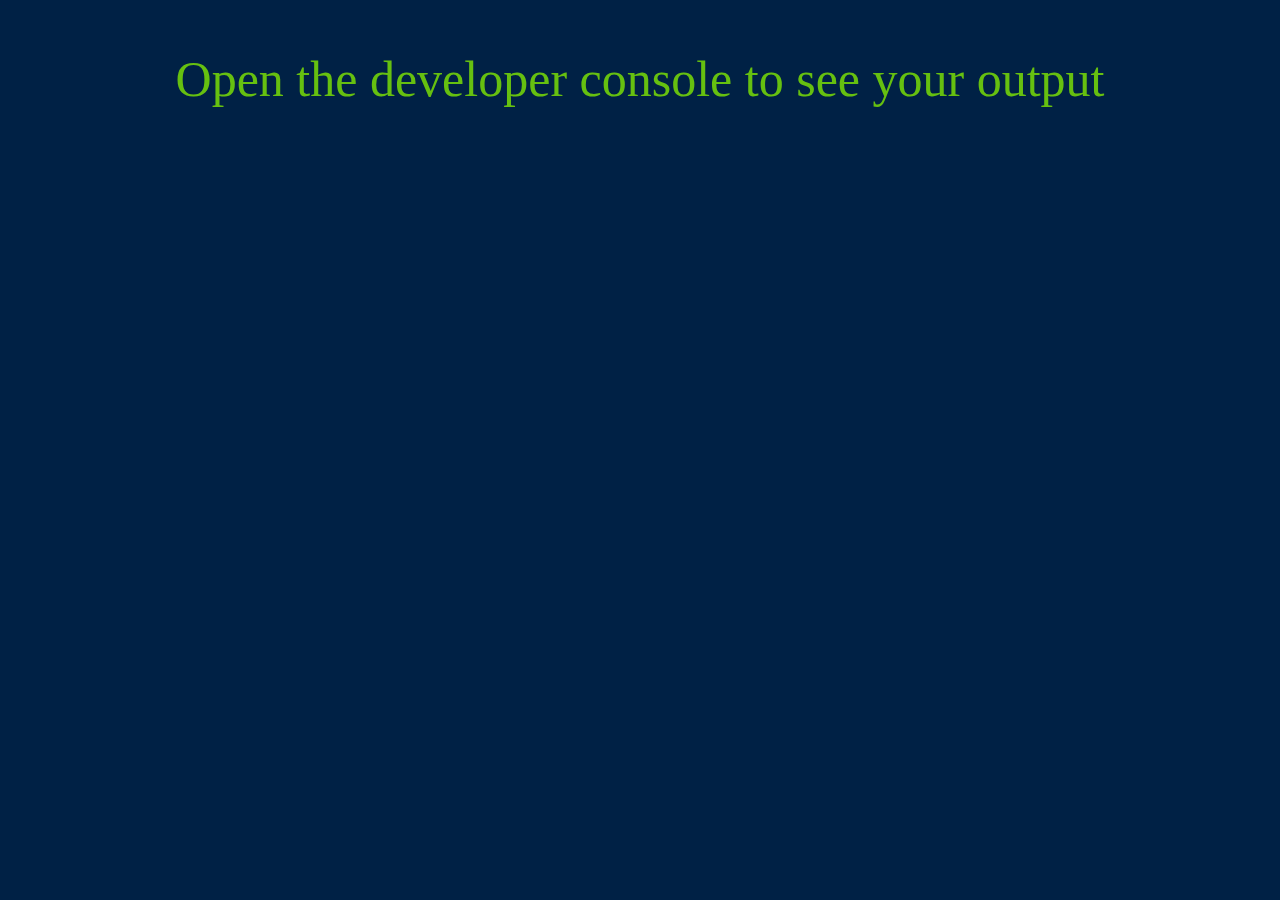
<file: class-00/lab-a/arrow-functions/index.html>
<!DOCTYPE html>
<html>
  <head>
    <title>Arrow Functions</title>
    <link rel="stylesheet" href="./styles.css">
  </head>
  <body>
    <main>
      <p>Open the developer console to see your output</p>
    </main>
    <script src="./app.js"></script>
  </body>
</html>
</file>
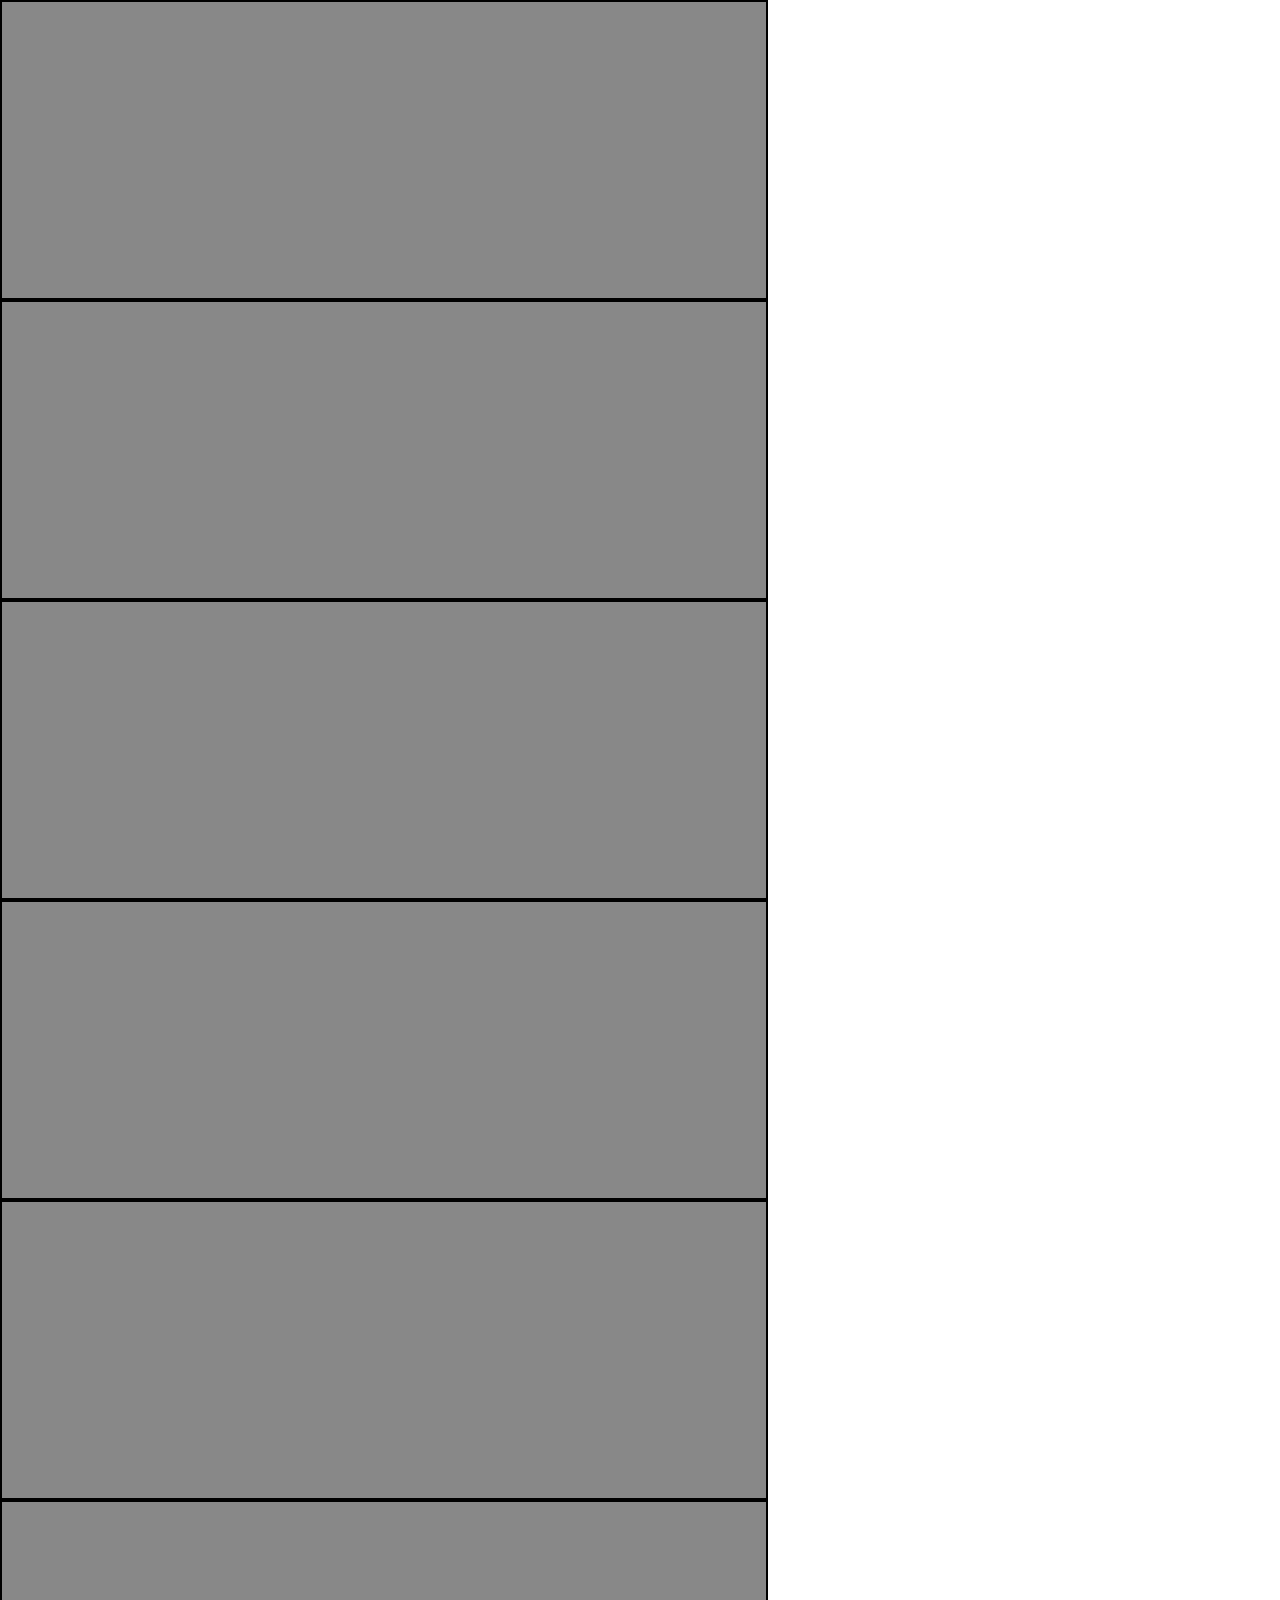
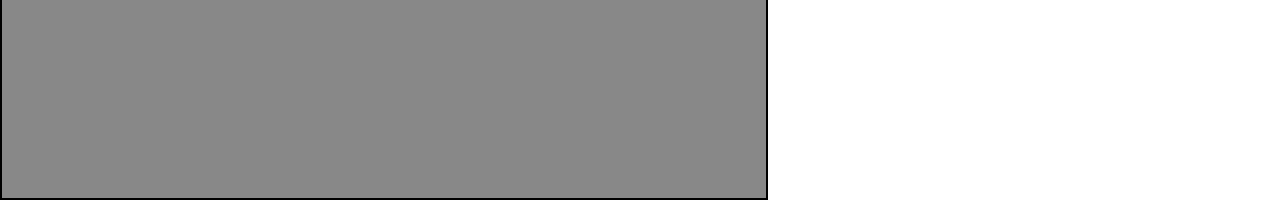
<file: class-01/demo/rwd/index.html>
<!DOCTYPE html>
<html>

<head>
  <meta charset="utf-8">
  <meta name="viewport" content="width=device-width, initial-scale=1">
  <link rel="stylesheet" href="reset.css">
  <link rel="stylesheet" href="style.css">
</head>

<body>
  <section>
    <div></div>
    <div></div>
    <div></div>
    <div></div>
    <div></div>
    <div></div>
  </section>
</body>

</html>
</file>
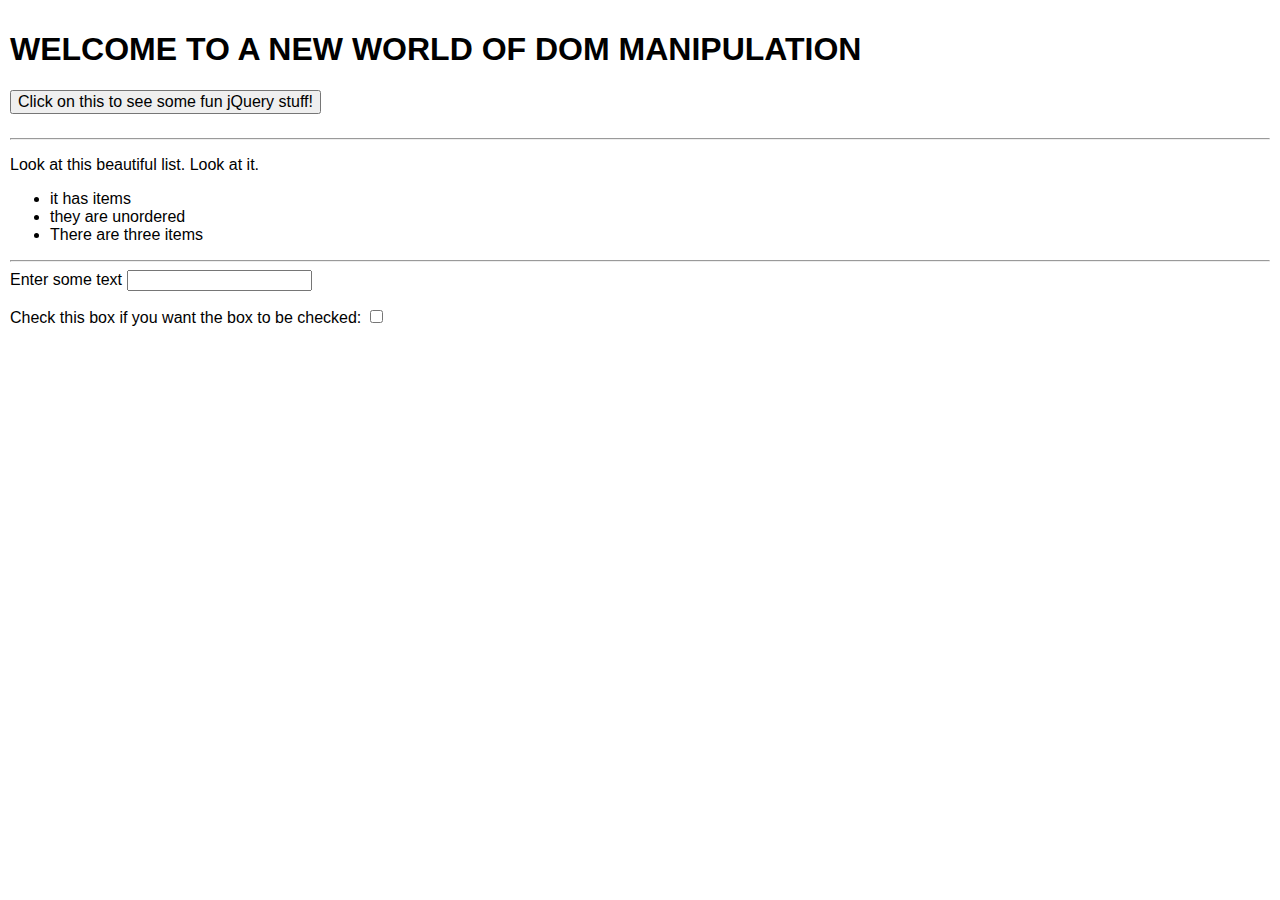
<file: class-02/demos/demo-jquery-dom/index.html>
<!DOCTYPE html>
<html>

<head>
  <meta charset="utf-8">
  <title>jQuery and the DOM</title>
  <link rel="stylesheet" href="style.css" />
  <link rel="icon" type="image/x-icon" href="https://avatars2.githubusercontent.com/u/18607604?v=3&s=200" />
</head>

<body>

  <header>
    <h1>WELCOME TO A NEW WORLD OF DOM MANIPULATION</h1>
  </header>

  <main>

    <button type="button" id="my-button">Click on this to see some fun jQuery stuff!</button>

    <hr>

    <section id="jquery-stuff">
      <h2>Here are some jQuery things to try in your console</h2>
      <ul>
        <li><span class="codez">$('li')</span> [Accesses all elements of a particular type]</li>
        <li><span class="codez">$('.form-element')</span> [Accesses all elements of a particular class]</li>
        <li><span class="codez">$('#beautiful-list')</span> [Accesses an element by ID]</li>
        <li><span class="codez">$('#list-container li')</span> [Returns all &lt;li&gt;s anywhere inside the #list-container]</li>
        <li><span class="codez">$('#list-container > p')</span> [returns any &lt;p&gt; that is a DIRECT child of #list-container]</li>
        <li><span class="codez">$('input[name="textbox"]')</span> [Accesses all elements with a matching attribute value]</li>
        <li><span class="codez">$('div[class="form-element"]')</span> [Accesses all elements with a matching attribute value]</li>
        <li><span class="codez">$('input[name = "textbox"]').val()</span> [Get the value from an input]</li>
        <li><span class="codez">$(":checked")</span> [See which checkboxes are checked]</li>
        <li><span class="codez">$('h1').text()</span> ["Get" the text content a matching element]</li>
        <li><span class="codez">$('li').text()</span> [Try a "getter" on a selection that matches multiple elements]</li>
        <li><span class="codez">$('h1').text('Hey there all y\'all!!!')</span> ["Sets" the text content of a matching element]</li>
        <li><span class="codez">$('#jquery-stuff ul').html()</span> [Retrieves the inner HTML of a selected element]</li>
        <li><span class="codez">$('head').html()</span> [Retrieves the inner HTML of an element]</li>
        <li><span class="codez">$('li').last().text()</span> [Gets the text value of the last &lt;li&gt;]</li>
        <li data-category="Look at this data I stored in the HTML!!!"><span class="codez">$('li').last().data()</span> [Gets the value of the data-category attribute of the last &lt;li&gt;]</li>
      </ul>
    </section>

    <section id="list-container">
      <p>Look at this beautiful list. Look at it.</p>
    
      <ul id="beautiful-list">
        <li class="li-template" data-category="list-item">it has items</li>
        <li>they are unordered</li>
        <li>There are three items</li>
      </ul>
    </section>
    
    <hr>
    
    <section>
      <form>
        <div class="form-element">
          <label for="textbox">Enter some text</label>
          <input type="text" name="textbox">
        </div>
        <div class="form-element">
          <label for="my-checkbox">Check this box if you want the box to be checked:</label>
          <input type="checkbox" name="my-checkbox">
        </div>
      </form>
    </section>
        
  </main>
  <script src="https://code.jquery.com/jquery-3.1.1.min.js"></script>
  <script type="text/javascript" src="app.js"></script>

</body>

</html
</file>
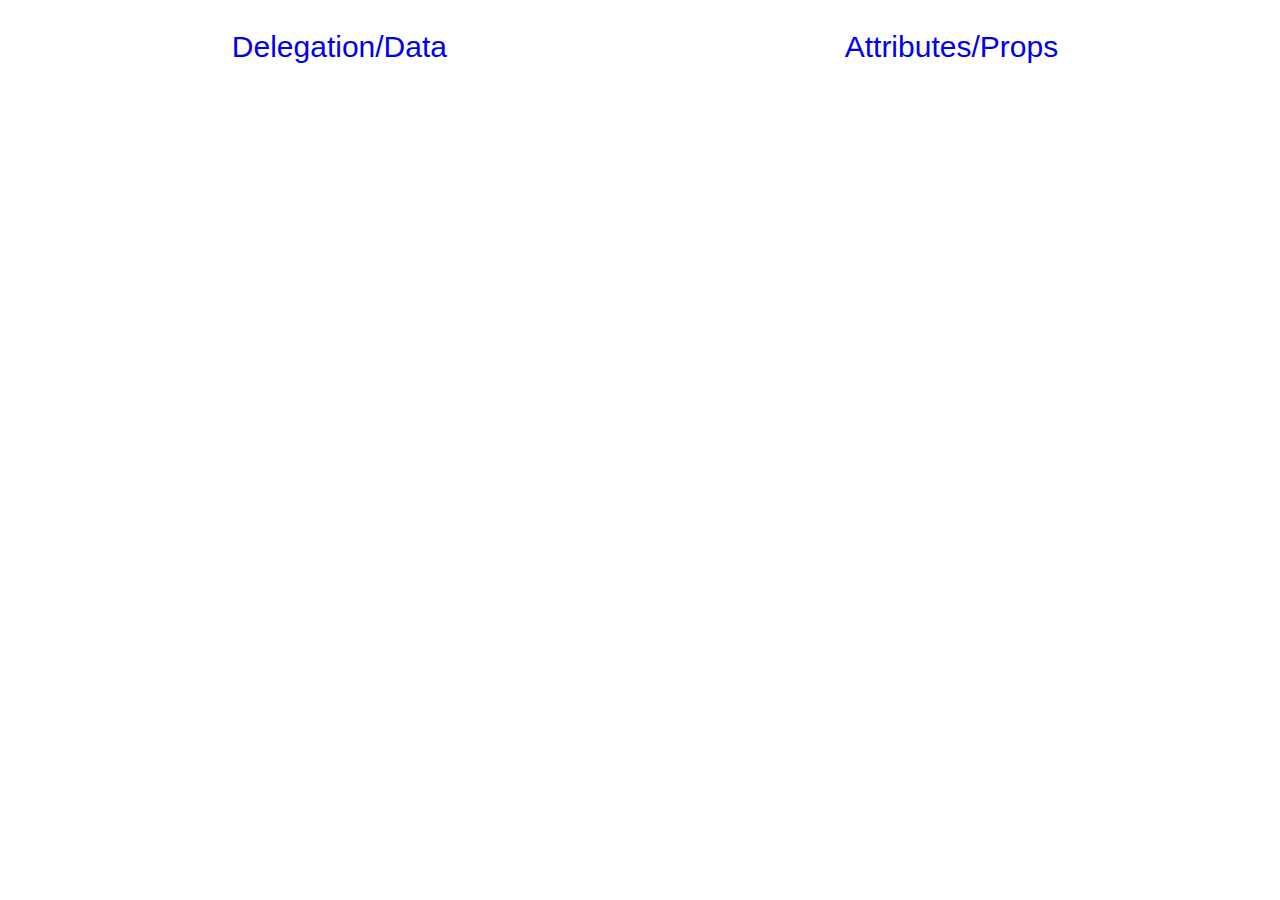
<file: class-02/demos/events-delegation/index.html>
<!DOCTYPE html>
<html>
  <head>
    <meta charset="utf-8">
    <title>Events and Delegation</title>
    <link rel="stylesheet" href="./style.css">
    <link rel="stylesheet" href="./vendor/icons.css">
  </head>
  <body>

    <header>
      <nav>
        <ul>
          <li><a href="#" data-tab="delegation">Delegation/Data</a></li>
          <li><a href="#" data-tab="attributes">Attributes/Props</a></li>
        </ul>
      </nav>
    </header>

    <main>

      <section id="delegation" class="tab-content">

        <ul id="menu-main">
          <li class="menu-item icon-home">Home - Main</li>
          <li class="menu-item">About - Main</li>
          <li class="menu-item">Donate - Main</li>
        </ul>

        <ul id="menu-secondary">
          <li class="menu-item">Home - Secondary</li>
          <li class="menu-item">About - Secondary</li>
          <li class="menu-item">Donate - Secondary</li>
        </ul>

        <button type="button" name="add-main">Add a main menu element</button>
        <button type="button" name="add-secondary">Add a secondary menu element</button>
        <button type="button" name="clear">Clear log</button>

        <article id="feedback">

          <p class="log-item"></p>

        </article>

      </section>

      <section id="attributes" class="tab-content">

        <label for="check">Check me:</label>
        <input type="checkbox" name="check" checked="">

        <p id="checked-state"></p>

        <select name="icecream">
          <option value="null">Choose a flavor</option>
          <option value="vanilla">vanilla</option>
          <option value="chocolate">chocolate</option>
          <option value="strawberry">strawberry</option>
        </select>

        <div>
          <img src="img/vanilla.jpeg" data-flavor="vanilla"/>
          <img src="img/chocolate.jpeg" data-flavor="chocolate" />
          <img src="img/strawberry.jpeg" data-flavor="strawberry" />
        </div>

      </section>

    </main>

    <script src="https://code.jquery.com/jquery-3.1.1.min.js"></script>
    <script type="text/javascript" src="./app.js"></script>
  </body>
</html>
</file>
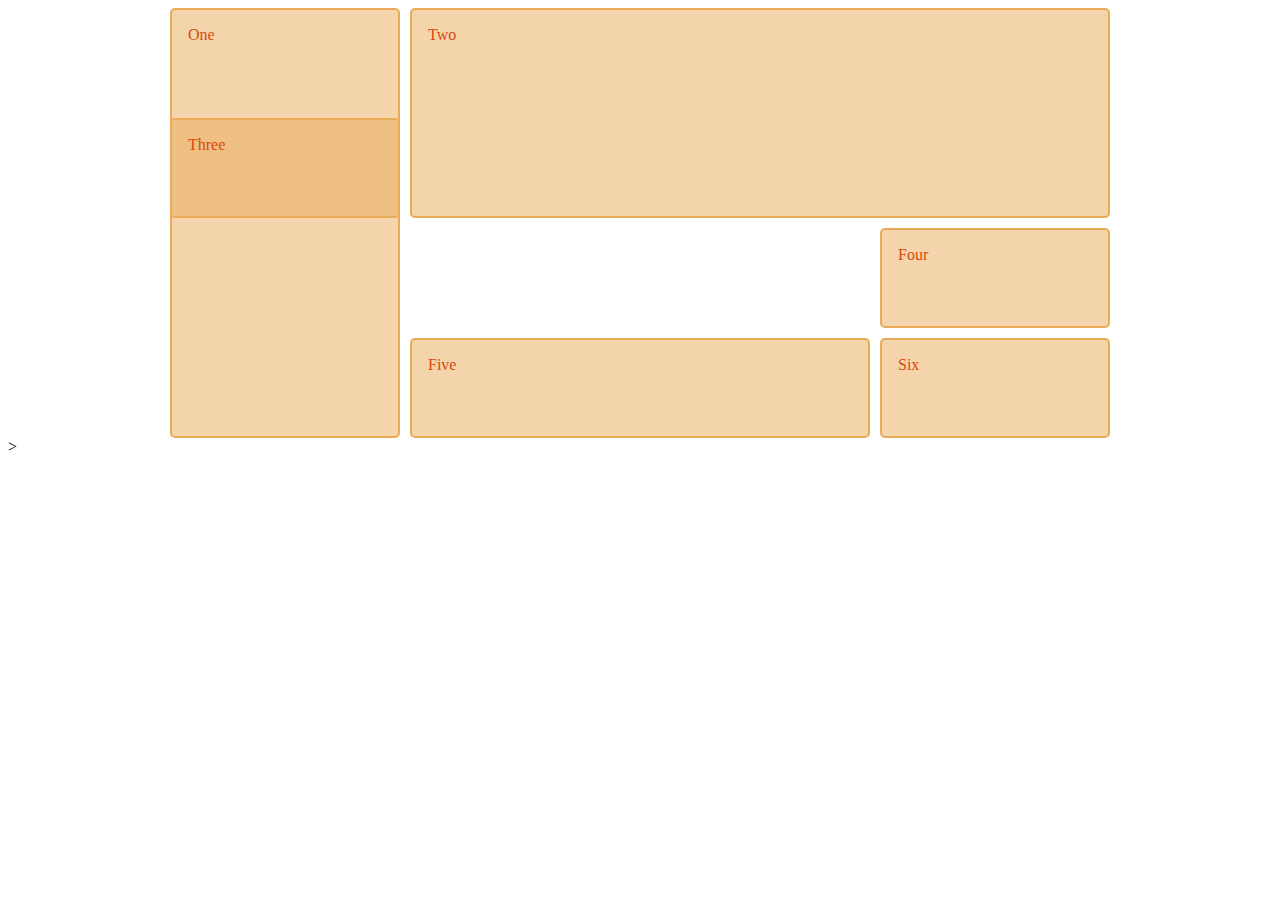
<file: class-04/demos/grid/index.html>
<!DOCTYPE <!DOCTYPE html>
<html>

<head>
  <meta charset="utf-8">
  <title>CSS Grid Demo</title>
  <meta name="viewport" content="width=device-width, initial-scale=1">
  <link rel="stylesheet" type="text/css" href="styles.css">
</head>

<body>
  <div class="wrapper">
    <div class="one">One</div>
    <div class="two">Two</div>
    <div class="three">Three</div>
    <div class="four">Four</div>
    <div class="five">Five</div>
    <div class="six">Six</div>
  </div>

</body>

</html>>
</file>
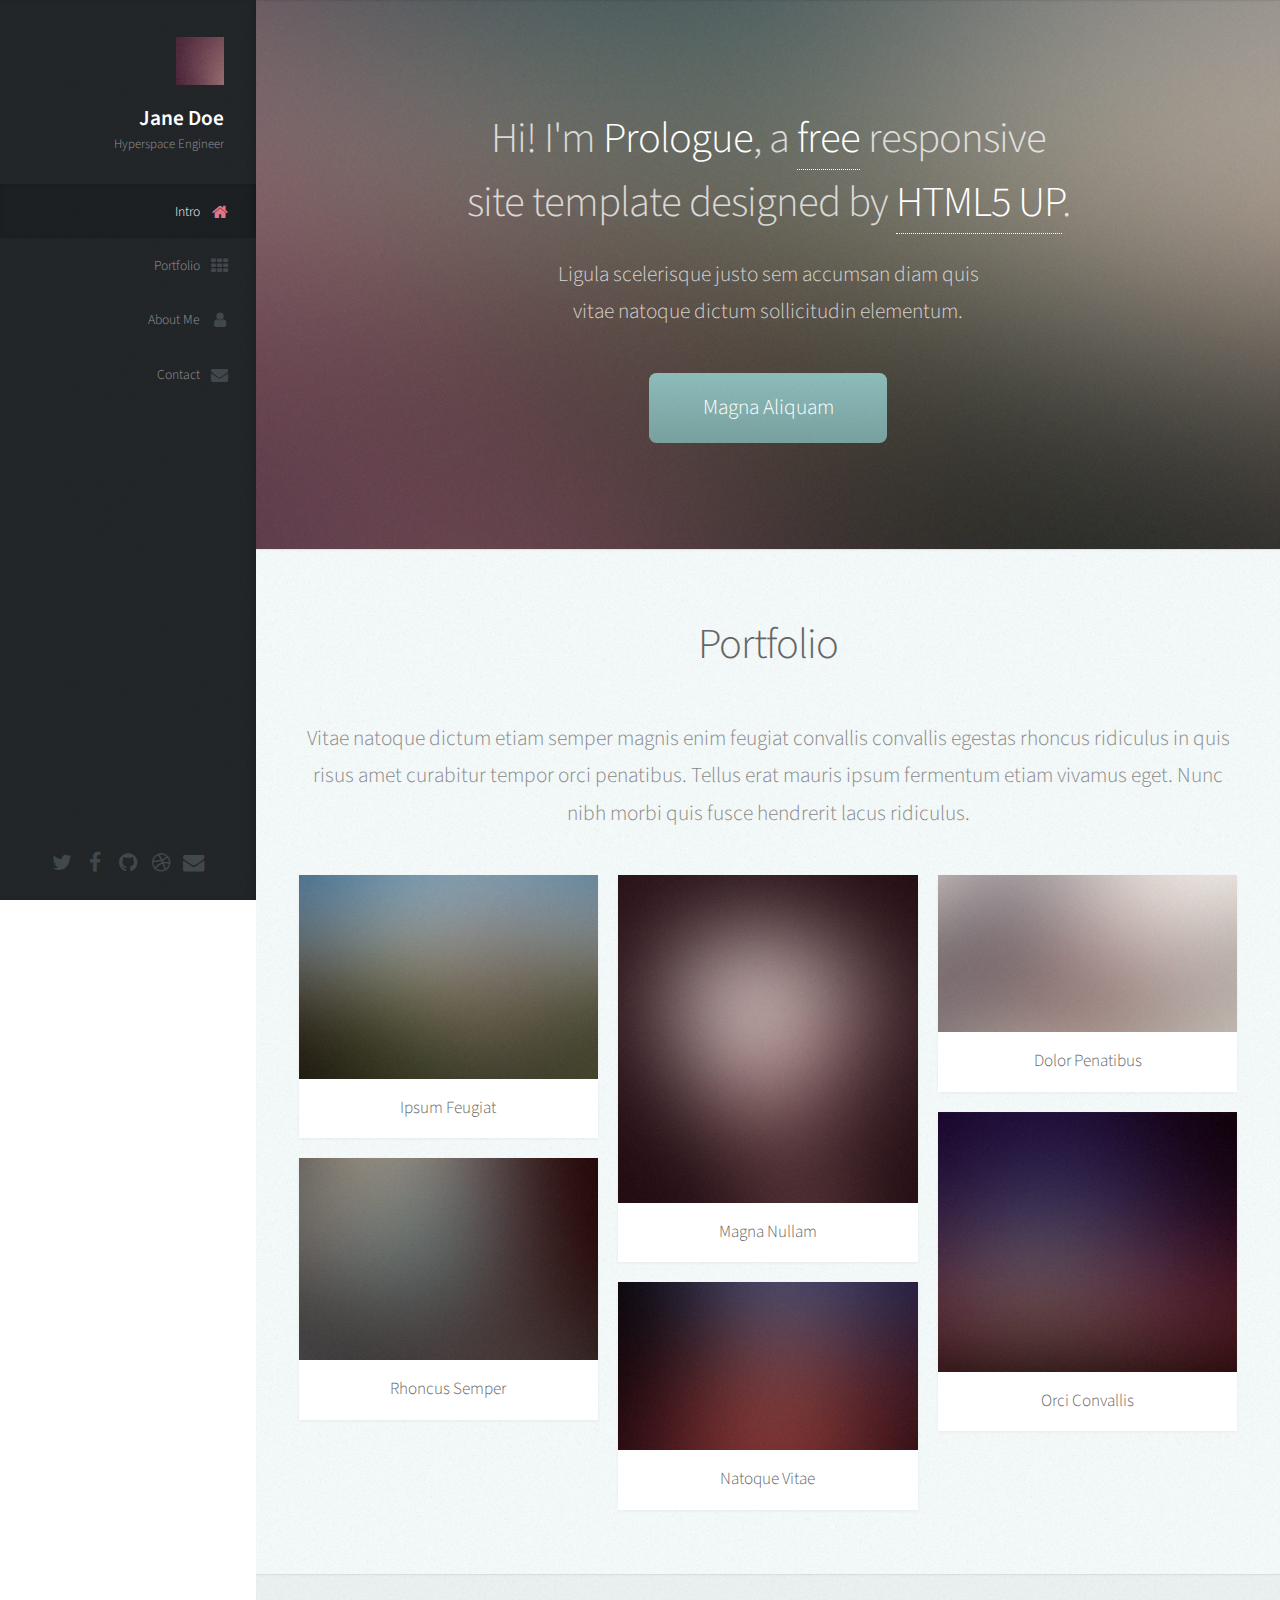
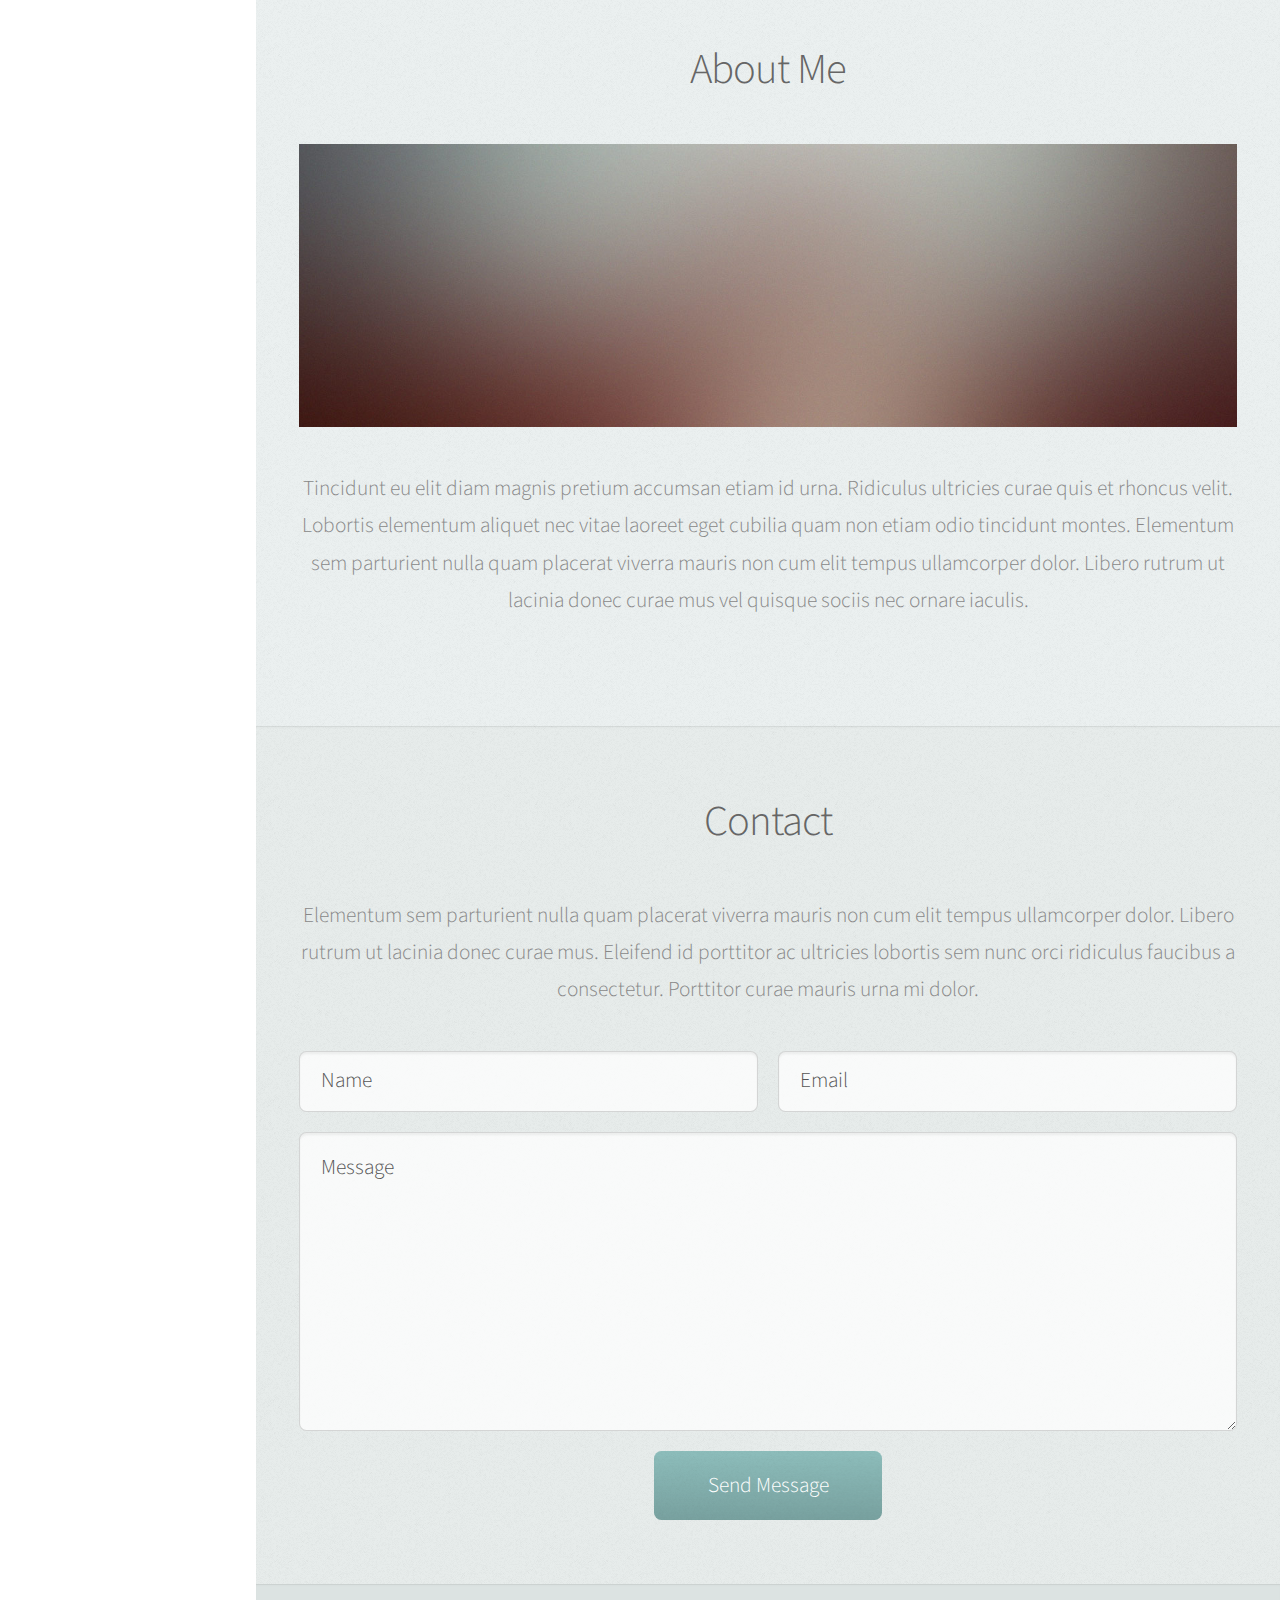
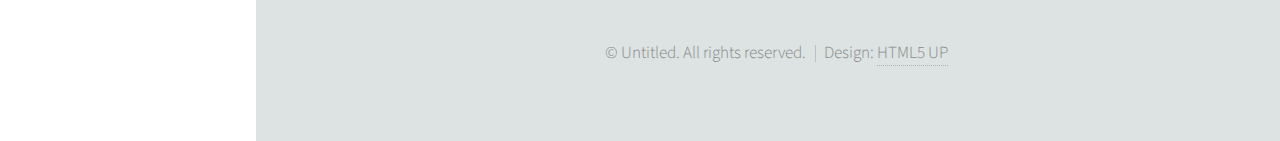
<file: class-04/lab/starter-code/index.html>
<!DOCTYPE HTML>
<!--
	Prologue by HTML5 UP
	html5up.net | @ajlkn
	Free for personal and commercial use under the CCA 3.0 license (html5up.net/license)
-->
<html>
	<head>
		<title>Prologue by HTML5 UP</title>
		<meta charset="utf-8" />
		<meta name="viewport" content="width=device-width, initial-scale=1, user-scalable=no" />
		<link rel="stylesheet" href="assets/css/main.css" />
	</head>
	<body class="is-preload">

		<!-- Header -->
			<div id="header">

				<div class="top">

					<!-- Logo -->
						<div id="logo">
							<span class="image avatar48"><img src="images/avatar.jpg" alt="" /></span>
							<h1 id="title">Jane Doe</h1>
							<p>Hyperspace Engineer</p>
						</div>

					<!-- Nav -->
						<nav id="nav">
							<ul>
								<li><a href="#top" id="top-link"><span class="icon fa-home">Intro</span></a></li>
								<li><a href="#portfolio" id="portfolio-link"><span class="icon fa-th">Portfolio</span></a></li>
								<li><a href="#about" id="about-link"><span class="icon fa-user">About Me</span></a></li>
								<li><a href="#contact" id="contact-link"><span class="icon fa-envelope">Contact</span></a></li>
							</ul>
						</nav>

				</div>

				<div class="bottom">

					<!-- Social Icons -->
						<ul class="icons">
							<li><a href="#" class="icon fa-twitter"><span class="label">Twitter</span></a></li>
							<li><a href="#" class="icon fa-facebook"><span class="label">Facebook</span></a></li>
							<li><a href="#" class="icon fa-github"><span class="label">Github</span></a></li>
							<li><a href="#" class="icon fa-dribbble"><span class="label">Dribbble</span></a></li>
							<li><a href="#" class="icon fa-envelope"><span class="label">Email</span></a></li>
						</ul>

				</div>

			</div>

		<!-- Main -->
			<div id="main">

				<!-- Intro -->
					<section id="top" class="one dark cover">
						<div class="container">

							<header>
								<h2 class="alt">Hi! I'm <strong>Prologue</strong>, a <a href="http://html5up.net/license">free</a> responsive<br />
								site template designed by <a href="http://html5up.net">HTML5 UP</a>.</h2>
								<p>Ligula scelerisque justo sem accumsan diam quis<br />
								vitae natoque dictum sollicitudin elementum.</p>
							</header>

							<footer>
								<a href="#portfolio" class="button scrolly">Magna Aliquam</a>
							</footer>

						</div>
					</section>

				<!-- Portfolio -->
					<section id="portfolio" class="two">
						<div class="container">

							<header>
								<h2>Portfolio</h2>
							</header>

							<p>Vitae natoque dictum etiam semper magnis enim feugiat convallis convallis
							egestas rhoncus ridiculus in quis risus amet curabitur tempor orci penatibus.
							Tellus erat mauris ipsum fermentum etiam vivamus eget. Nunc nibh morbi quis
							fusce hendrerit lacus ridiculus.</p>

							<div class="row">
								<div class="col-4 col-12-mobile">
									<article class="item">
										<a href="#" class="image fit"><img src="images/pic02.jpg" alt="" /></a>
										<header>
											<h3>Ipsum Feugiat</h3>
										</header>
									</article>
									<article class="item">
										<a href="#" class="image fit"><img src="images/pic03.jpg" alt="" /></a>
										<header>
											<h3>Rhoncus Semper</h3>
										</header>
									</article>
								</div>
								<div class="col-4 col-12-mobile">
									<article class="item">
										<a href="#" class="image fit"><img src="images/pic04.jpg" alt="" /></a>
										<header>
											<h3>Magna Nullam</h3>
										</header>
									</article>
									<article class="item">
										<a href="#" class="image fit"><img src="images/pic05.jpg" alt="" /></a>
										<header>
											<h3>Natoque Vitae</h3>
										</header>
									</article>
								</div>
								<div class="col-4 col-12-mobile">
									<article class="item">
										<a href="#" class="image fit"><img src="images/pic06.jpg" alt="" /></a>
										<header>
											<h3>Dolor Penatibus</h3>
										</header>
									</article>
									<article class="item">
										<a href="#" class="image fit"><img src="images/pic07.jpg" alt="" /></a>
										<header>
											<h3>Orci Convallis</h3>
										</header>
									</article>
								</div>
							</div>

						</div>
					</section>

				<!-- About Me -->
					<section id="about" class="three">
						<div class="container">

							<header>
								<h2>About Me</h2>
							</header>

							<a href="#" class="image featured"><img src="images/pic08.jpg" alt="" /></a>

							<p>Tincidunt eu elit diam magnis pretium accumsan etiam id urna. Ridiculus
							ultricies curae quis et rhoncus velit. Lobortis elementum aliquet nec vitae
							laoreet eget cubilia quam non etiam odio tincidunt montes. Elementum sem
							parturient nulla quam placerat viverra mauris non cum elit tempus ullamcorper
							dolor. Libero rutrum ut lacinia donec curae mus vel quisque sociis nec
							ornare iaculis.</p>

						</div>
					</section>

				<!-- Contact -->
					<section id="contact" class="four">
						<div class="container">

							<header>
								<h2>Contact</h2>
							</header>

							<p>Elementum sem parturient nulla quam placerat viverra
							mauris non cum elit tempus ullamcorper dolor. Libero rutrum ut lacinia
							donec curae mus. Eleifend id porttitor ac ultricies lobortis sem nunc
							orci ridiculus faucibus a consectetur. Porttitor curae mauris urna mi dolor.</p>

							<form method="post" action="#">
								<div class="row">
									<div class="col-6 col-12-mobile"><input type="text" name="name" placeholder="Name" /></div>
									<div class="col-6 col-12-mobile"><input type="text" name="email" placeholder="Email" /></div>
									<div class="col-12">
										<textarea name="message" placeholder="Message"></textarea>
									</div>
									<div class="col-12">
										<input type="submit" value="Send Message" />
									</div>
								</div>
							</form>

						</div>
					</section>

			</div>

		<!-- Footer -->
			<div id="footer">

				<!-- Copyright -->
					<ul class="copyright">
						<li>&copy; Untitled. All rights reserved.</li><li>Design: <a href="http://html5up.net">HTML5 UP</a></li>
					</ul>

			</div>

		<!-- Scripts -->
			<script src="assets/js/jquery.min.js"></script>
			<script src="assets/js/jquery.scrolly.min.js"></script>
			<script src="assets/js/jquery.scrollex.min.js"></script>
			<script src="assets/js/browser.min.js"></script>
			<script src="assets/js/breakpoints.min.js"></script>
			<script src="assets/js/util.js"></script>
			<script src="assets/js/main.js"></script>

	</body>
</html>
</file>
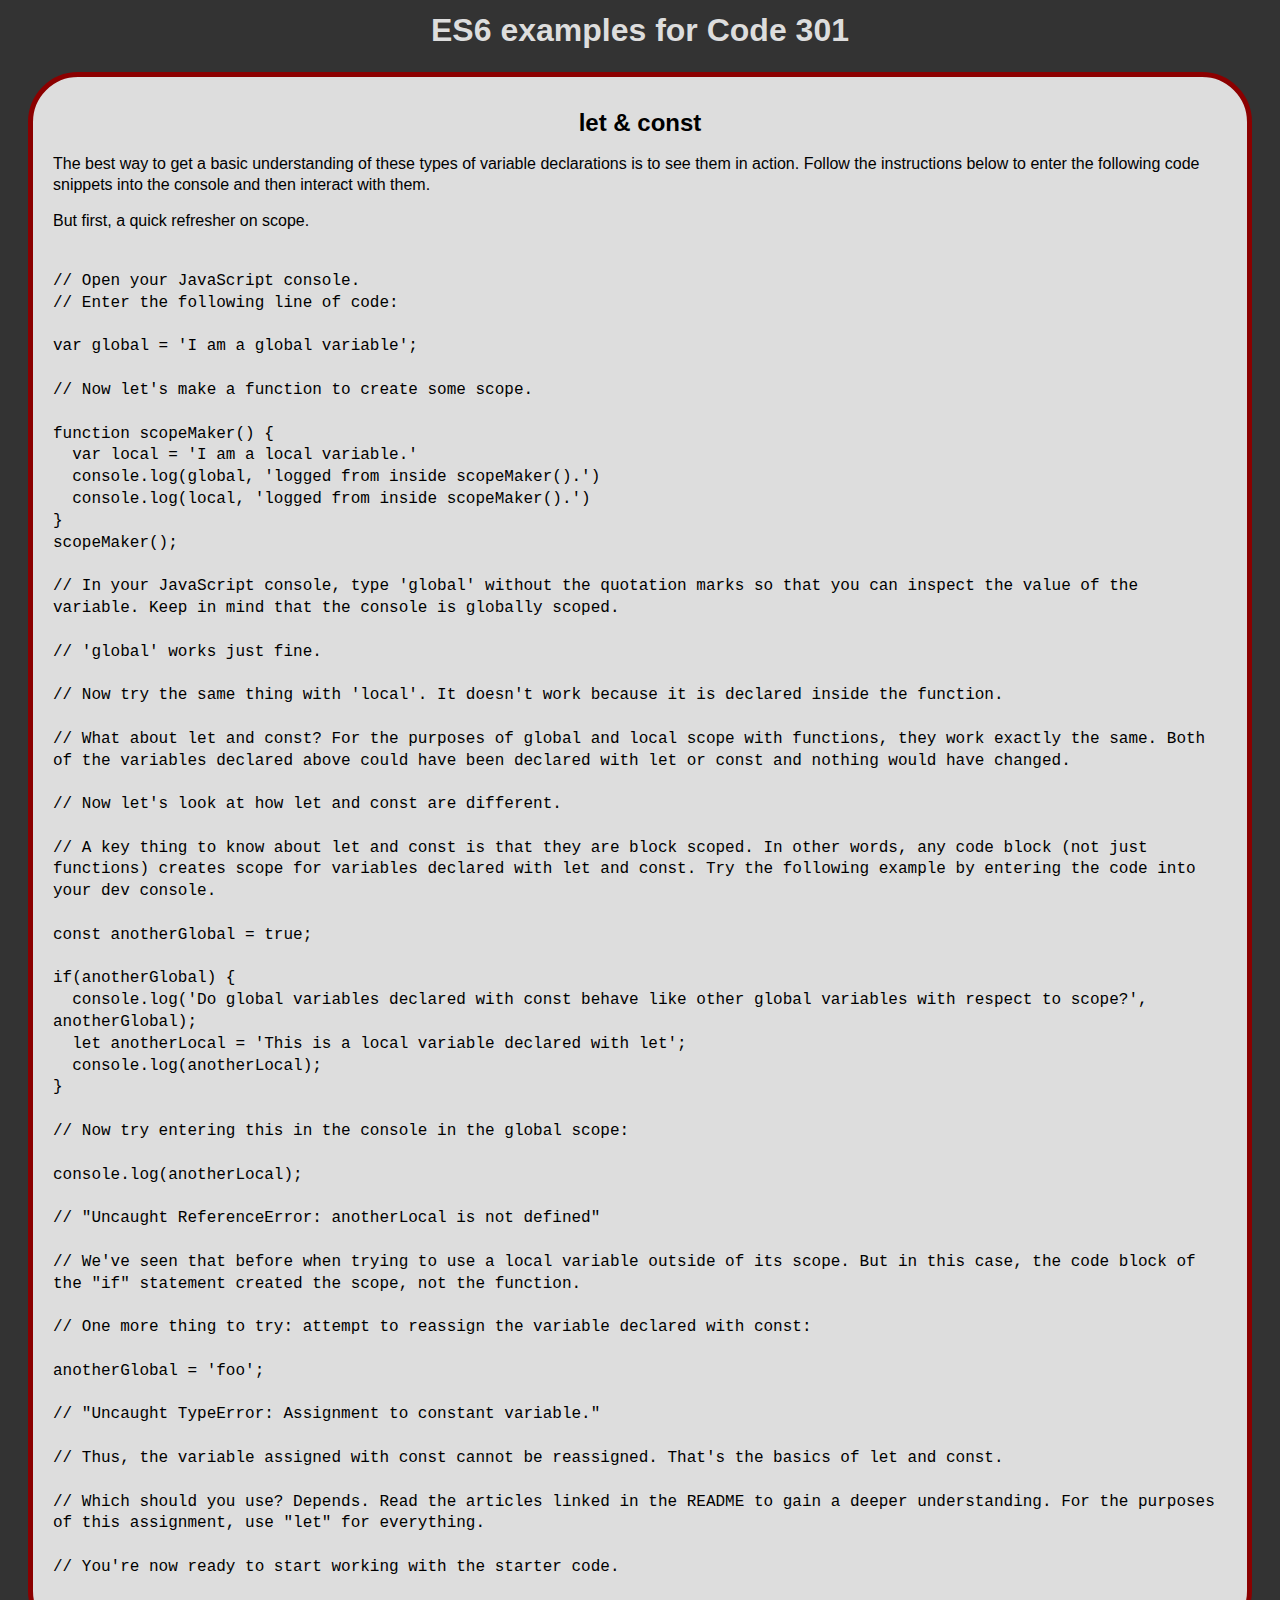
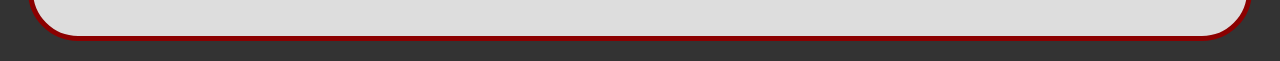
<file: class-00/lab-a/demo/let-const.html>
<!DOCTYPE html>
<html>
  <head>
    <meta charset="utf-8">
    <title>ES6 Examples</title>
    <link rel="stylesheet" href="style.css">
  </head>
  <body>
    <h1>ES6 examples for Code 301</h1>

    <section>
      <h2>let &amp; const</h2>
      <p>The best way to get a basic understanding of these types of variable declarations is to see them in action. Follow the instructions below to enter the following code snippets into the console and then interact with them.</p>
      <p>But first, a quick refresher on scope.<p>
      <pre><code>
// Open your JavaScript console.
// Enter the following line of code:

var global = 'I am a global variable';

// Now let's make a function to create some scope.

function scopeMaker() {
  var local = 'I am a local variable.'
  console.log(global, 'logged from inside scopeMaker().')
  console.log(local, 'logged from inside scopeMaker().')
}
scopeMaker();

// In your JavaScript console, type 'global' without the quotation marks so that you can inspect the value of the variable. Keep in mind that the console is globally scoped.

// 'global' works just fine.

// Now try the same thing with 'local'. It doesn't work because it is declared inside the function.

// What about let and const? For the purposes of global and local scope with functions, they work exactly the same. Both of the variables declared above could have been declared with let or const and nothing would have changed.

// Now let's look at how let and const are different.

// A key thing to know about let and const is that they are block scoped. In other words, any code block (not just functions) creates scope for variables declared with let and const. Try the following example by entering the code into your dev console.

const anotherGlobal = true;

if(anotherGlobal) {
  console.log('Do global variables declared with const behave like other global variables with respect to scope?', anotherGlobal);
  let anotherLocal = 'This is a local variable declared with let';
  console.log(anotherLocal);
}

// Now try entering this in the console in the global scope:

console.log(anotherLocal);

// "Uncaught ReferenceError: anotherLocal is not defined"

// We've seen that before when trying to use a local variable outside of its scope. But in this case, the code block of the "if" statement created the scope, not the function.

// One more thing to try: attempt to reassign the variable declared with const:

anotherGlobal = 'foo';

// "Uncaught TypeError: Assignment to constant variable."

// Thus, the variable assigned with const cannot be reassigned. That's the basics of let and const.

// Which should you use? Depends. Read the articles linked in the README to gain a deeper understanding. For the purposes of this assignment, use "let" for everything.

// You're now ready to start working with the starter code.
      </code></pre>
    </section>
  </body>
</html>
</file>
<file: class-00/lab-a/arrow-functions/styles.css>
body {
  background-color: #002145;
}

p {
  font-size: 50px;
  text-align: center;
  color: #66C010;
}
</file>
<file: class-01/demo/rwd/style.css>
div {
  height: 300px;
  border: solid 2px black;
  background: #888;
  box-sizing: border-box; 
}   

@media (min-width: 768px) {
  /* I can contain the divs */
  section {
    width: 960px;
  }
  
  div {
    float: left;
    width: 768px;
  }
}
</file>
<file: class-02/demos/events-delegation/style.css>
body {
  font-size: 30px;
  font-family: Helvetica, sans-serif;
}

nav ul {
  border: none;
}

nav a {
  text-decoration: none;
}

ul {
  display: flex;
  justify-content: space-around;
  border: 2px solid grey;
}

li {
  list-style-type: none;
  margin-right: 1em;
}

button {
  font-size: 16px;
}

img {
  display: none;
}

.menu-item {
  background-color: #ddd;
}
</file>
<file: class-02/demos/events-delegation/vendor/icons.css>
@font-face {
	font-family: 'icomoon';
	src:url('fonts/icomoon.eot?wfb79s');
	src:url('fonts/icomoon.eot?wfb79s#iefix') format('embedded-opentype'),
		url('fonts/icomoon.ttf?wfb79s') format('truetype'),
		url('fonts/icomoon.woff?wfb79s') format('woff'),
		url('fonts/icomoon.svg?wfb79s#icomoon') format('svg');
	font-weight: normal;
	font-style: normal;
}

[class^="icon-"], [class*=" icon-"] {
	font-family: 'icomoon';
	speak: none;
	font-style: normal;
	font-weight: normal;
	font-variant: normal;
	text-transform: none;
	line-height: 1;

	/* Better Font Rendering =========== */
	-webkit-font-smoothing: antialiased;
	-moz-osx-font-smoothing: grayscale;
}

.icon-home:before {
	content: "\e908";
}
.icon-home3:before {
	content: "\e900";
}
.icon-address-book:before {
	content: "\e901";
}
.icon-rocket:before {
	content: "\e909";
}
.icon-power:before {
	content: "\e90a";
}
.icon-menu:before {
	content: "\e902";
}
.icon-link:before {
	content: "\e903";
}
.icon-happy:before {
	content: "\e904";
}
.icon-happy2:before {
	content: "\e905";
}
.icon-plus:before {
	content: "\e90b";
}
.icon-minus:before {
	content: "\e90c";
}
.icon-cross:before {
	content: "\e90d";
}
.icon-checkmark:before {
	content: "\e90e";
}
.icon-twitter3:before {
	content: "\e906";
}
.icon-github:before {
	content: "\e907";
}
</file>
<file: class-04/demos/grid/styles.css>
* {box-sizing: border-box;}

.wrapper {
  max-width: 940px;
  margin: 0 auto;
}

.wrapper > div {
  border: 2px solid rgb(233,171,88);
  border-radius: 5px;
  background-color: rgba(233,171,88,.5);
  padding: 1em;
  color: #d9480f;
}

.wrapper {
  /* Use grid */
  display: grid;
  /* Establish a width of 3 equal columns */
  grid-template-columns: 1fr 2fr 1fr;
  /* Create a space between rows/columns */
  grid-gap: 10px;
  /* create columns with a  */
  grid-auto-rows: minmax(100px, auto);
}

.one {
  grid-column: 1 / 1;
  grid-row: 1/3;
}

.two { 
  grid-column: 2 / 4;
  grid-row: 1 / 3;
}

.three {
  grid-column: 1;
  grid-row: 2 / 5;
}

.four {
  grid-column: 3;
  grid-row: 3;
}

.five {
  grid-column: 2;
  grid-row: 4;
}

.six {
  grid-column: 3;
  grid-row: 4;
}
</file>
<file: class-00/lab-a/demo/style.css>
* {
  font-family: Helvetica, sans-serif;
  line-height: 1.3;
}

body {
  background: #333;
}

h1 {
  color: #ddd;
}

h1, h2 {
  width: 50%;
  text-align: center;
  margin: 10px auto;
}

section {
  background: #ddd;
  border-radius: 50px;
  padding: 20px;
  margin: 20px;
  border: 5px solid darkred;
}

.mono {
  font-family: Courier, monospace;
  color: darkred;
}

code {
  font-family: Courier, monospace;
}

pre {
  white-space: pre-wrap;
}
</file>
<file: class-02/demos/demo-jquery-dom/style.css>
body {
  padding: 2px;
  font-family: Helvetica, san-serif;
}

.blue {
  background-color: blue;
}

button {
  font-size: 1em;
  margin-bottom: 1em;
}

.form-element {
  margin-bottom: 1em;
}

#jquery-stuff {
  font-family: Courier, monospace;
  background-color: #ccc;
}

#jquery-stuff ul {
  list-style: none;
}

.codez {
  color: red;
  font-weight: bolder;
}
</file>
<file: class-04/lab/starter-code/assets/css/main.css>
@import url("font-awesome.min.css");
@import url("https://fonts.googleapis.com/css?family=Source+Sans+Pro:300,300italic,400,600");

/*
	Prologue by HTML5 UP
	html5up.net | @ajlkn
	Free for personal and commercial use under the CCA 3.0 license (html5up.net/license)
*/

html, body, div, span, applet, object,
iframe, h1, h2, h3, h4, h5, h6, p, blockquote,
pre, a, abbr, acronym, address, big, cite,
code, del, dfn, em, img, ins, kbd, q, s, samp,
small, strike, strong, sub, sup, tt, var, b,
u, i, center, dl, dt, dd, ol, ul, li, fieldset,
form, label, legend, table, caption, tbody,
tfoot, thead, tr, th, td, article, aside,
canvas, details, embed, figure, figcaption,
footer, header, hgroup, menu, nav, output, ruby,
section, summary, time, mark, audio, video {
	margin: 0;
	padding: 0;
	border: 0;
	font-size: 100%;
	font: inherit;
	vertical-align: baseline;}

article, aside, details, figcaption, figure,
footer, header, hgroup, menu, nav, section {
	display: block;}

body {
	line-height: 1;
}

ol, ul {
	list-style: none;
}

blockquote, q {
	quotes: none;
}

	blockquote:before, blockquote:after, q:before, q:after {
		content: '';
		content: none;
	}

table {
	border-collapse: collapse;
	border-spacing: 0;
}

body {
	-webkit-text-size-adjust: none;
}

mark {
	background-color: transparent;
	color: inherit;
}

input::-moz-focus-inner {
	border: 0;
	padding: 0;
}

input, select, textarea {
	-moz-appearance: none;
	-webkit-appearance: none;
	-ms-appearance: none;
	appearance: none;
}

/* Basic */

	html {
		box-sizing: border-box;
	}

	*, *:before, *:after {
		box-sizing: inherit;
	}

	body {
		background: #fff;
		font-family: 'Source Sans Pro', sans-serif;
		font-size: 19pt;
		font-weight: 300;
		line-height: 1.75em;
		color: #888;
	}

		body.is-preload *, body.is-preload *:before, body.is-preload *:after {
			-moz-animation: none !important;
			-webkit-animation: none !important;
			-ms-animation: none !important;
			animation: none !important;
			-moz-transition: none !important;
			-webkit-transition: none !important;
			-ms-transition: none !important;
			transition: none !important;
		}

	input, textarea, select {
		font-family: 'Source Sans Pro', sans-serif;
		font-size: 19pt;
		font-weight: 300;
		line-height: 1.75em;
		color: #888;
	}

	h1, h2, h3, h4, h5, h6 {
		font-weight: 300;
		color: #666;
		line-height: 1.5em;
	}

	h1 a, h2 a, h3 a, h4 a, h5 a, h6 a {
		color: inherit;
		text-decoration: none;
	}

		h1 a strong, h2 a strong, h3 a strong, h4 a strong, h5 a strong, h6 a strong {
			color: #333;
		}

	h2 {
		font-size: 2em;
		letter-spacing: -1px;
	}

		h2.alt {
			color: #888;
		}

			h2.alt strong {
				color: #666;
			}

	h3 {
		font-size: 1.5em;
	}

	header {
		margin: 0 0 2em 0;
	}

		header > p {
			margin: 1em 0 0 0;
		}

	footer {
		margin: 2em 0 0 0;
	}

	strong, b {
		font-weight: 300;
		color: #666;
	}

	em, i {
		font-style: italic;
	}

	a {
		text-decoration: none;
		color: inherit;
		border-bottom: dotted 1px rgba(128, 128, 128, 0.5);
		-moz-transition: color 0.35s ease-in-out, border-bottom-color 0.35s ease-in-out;
		-webkit-transition: color 0.35s ease-in-out, border-bottom-color 0.35s ease-in-out;
		-ms-transition: color 0.35s ease-in-out, border-bottom-color 0.35s ease-in-out;
		transition: color 0.35s ease-in-out, border-bottom-color 0.35s ease-in-out;
		outline: 0;
	}

		a:hover {
			color: #E27689;
			border-bottom-color: rgba(255, 255, 255, 0);
		}

	sub {
		position: relative;
		top: 0.5em;
		font-size: 0.8em;
	}

	sup {
		position: relative;
		top: -0.5em;
		font-size: 0.8em;
	}

	hr {
		border: 0;
		border-top: solid 1px #ddd;
	}

	blockquote {
		border-left: solid 0.5em #ddd;
		padding: 1em 0 1em 2em;
		font-style: italic;
	}

	p, ul, ol, dl, table {
		margin-bottom: 2em;
	}

	br.clear {
		clear: both;
	}

/* Container */

	.container {
		margin: 0 auto;
		max-width: 100%;
		width: 1400px;
	}

		@media screen and (min-width: 961px) and (max-width: 1880px) {

			.container {
				width: 1200px;
			}

		}

		@media screen and (min-width: 961px) and (max-width: 1620px) {

			.container {
				width: 960px;
			}

		}

		@media screen and (min-width: 961px) and (max-width: 1320px) {

			.container {
				width: 100%;
			}

		}

		@media screen and (max-width: 960px) {

			.container {
				width: 100%;
			}

		}

		@media screen and (max-width: 736px) {

			.container {
				width: 100%;
			}

		}

/* Row */

	.row {
		display: flex;
		flex-wrap: wrap;
		box-sizing: border-box;
		align-items: stretch;
	}

		.row > * {
			box-sizing: border-box;
		}

		.row.gtr-uniform > * > :last-child {
			margin-bottom: 0;
		}

		.row.aln-left {
			justify-content: flex-start;
		}

		.row.aln-center {
			justify-content: center;
		}

		.row.aln-right {
			justify-content: flex-end;
		}

		.row.aln-top {
			align-items: flex-start;
		}

		.row.aln-middle {
			align-items: center;
		}

		.row.aln-bottom {
			align-items: flex-end;
		}

		.row > .imp {
			order: -1;
		}

		.row > .col-1 {
			width: 8.3333333333%;
		}

		.row > .off-1 {
			margin-left: 8.3333333333%;
		}

		.row > .col-2 {
			width: 16.6666666667%;
		}

		.row > .off-2 {
			margin-left: 16.6666666667%;
		}

		.row > .col-3 {
			width: 25%;
		}

		.row > .off-3 {
			margin-left: 25%;
		}

		.row > .col-4 {
			width: 33.3333333333%;
		}

		.row > .off-4 {
			margin-left: 33.3333333333%;
		}

		.row > .col-5 {
			width: 41.6666666667%;
		}

		.row > .off-5 {
			margin-left: 41.6666666667%;
		}

		.row > .col-6 {
			width: 50%;
		}

		.row > .off-6 {
			margin-left: 50%;
		}

		.row > .col-7 {
			width: 58.3333333333%;
		}

		.row > .off-7 {
			margin-left: 58.3333333333%;
		}

		.row > .col-8 {
			width: 66.6666666667%;
		}

		.row > .off-8 {
			margin-left: 66.6666666667%;
		}

		.row > .col-9 {
			width: 75%;
		}

		.row > .off-9 {
			margin-left: 75%;
		}

		.row > .col-10 {
			width: 83.3333333333%;
		}

		.row > .off-10 {
			margin-left: 83.3333333333%;
		}

		.row > .col-11 {
			width: 91.6666666667%;
		}

		.row > .off-11 {
			margin-left: 91.6666666667%;
		}

		.row > .col-12 {
			width: 100%;
		}

		.row > .off-12 {
			margin-left: 100%;
		}

		.row.gtr-0 {
			margin-top: 0px;
			margin-left: 0px;
		}

			.row.gtr-0 > * {
				padding: 0px 0 0 0px;
			}

			.row.gtr-0.gtr-uniform {
				margin-top: 0px;
			}

				.row.gtr-0.gtr-uniform > * {
					padding-top: 0px;
				}

		.row.gtr-25 {
			margin-top: -10px;
			margin-left: -10px;
		}

			.row.gtr-25 > * {
				padding: 10px 0 0 10px;
			}

			.row.gtr-25.gtr-uniform {
				margin-top: -10px;
			}

				.row.gtr-25.gtr-uniform > * {
					padding-top: 10px;
				}

		.row.gtr-50 {
			margin-top: -20px;
			margin-left: -20px;
		}

			.row.gtr-50 > * {
				padding: 20px 0 0 20px;
			}

			.row.gtr-50.gtr-uniform {
				margin-top: -20px;
			}

				.row.gtr-50.gtr-uniform > * {
					padding-top: 20px;
				}

		.row {
			margin-top: -40px;
			margin-left: -40px;
		}

			.row > * {
				padding: 40px 0 0 40px;
			}

			.row.gtr-uniform {
				margin-top: -40px;
			}

				.row.gtr-uniform > * {
					padding-top: 40px;
				}

		.row.gtr-150 {
			margin-top: -60px;
			margin-left: -60px;
		}

			.row.gtr-150 > * {
				padding: 60px 0 0 60px;
			}

			.row.gtr-150.gtr-uniform {
				margin-top: -60px;
			}

				.row.gtr-150.gtr-uniform > * {
					padding-top: 60px;
				}

		.row.gtr-200 {
			margin-top: -80px;
			margin-left: -80px;
		}

			.row.gtr-200 > * {
				padding: 80px 0 0 80px;
			}

			.row.gtr-200.gtr-uniform {
				margin-top: -80px;
			}

				.row.gtr-200.gtr-uniform > * {
					padding-top: 80px;
				}

		@media screen and (min-width: 961px) and (max-width: 1880px) {

			.row {
				display: flex;
				flex-wrap: wrap;
				box-sizing: border-box;
				align-items: stretch;
			}

				.row > * {
					box-sizing: border-box;
				}

				.row.gtr-uniform > * > :last-child {
					margin-bottom: 0;
				}

				.row.aln-left {
					justify-content: flex-start;
				}

				.row.aln-center {
					justify-content: center;
				}

				.row.aln-right {
					justify-content: flex-end;
				}

				.row.aln-top {
					align-items: flex-start;
				}

				.row.aln-middle {
					align-items: center;
				}

				.row.aln-bottom {
					align-items: flex-end;
				}

				.row > .imp-wide {
					order: -1;
				}

				.row > .col-1-wide {
					width: 8.3333333333%;
				}

				.row > .off-1-wide {
					margin-left: 8.3333333333%;
				}

				.row > .col-2-wide {
					width: 16.6666666667%;
				}

				.row > .off-2-wide {
					margin-left: 16.6666666667%;
				}

				.row > .col-3-wide {
					width: 25%;
				}

				.row > .off-3-wide {
					margin-left: 25%;
				}

				.row > .col-4-wide {
					width: 33.3333333333%;
				}

				.row > .off-4-wide {
					margin-left: 33.3333333333%;
				}

				.row > .col-5-wide {
					width: 41.6666666667%;
				}

				.row > .off-5-wide {
					margin-left: 41.6666666667%;
				}

				.row > .col-6-wide {
					width: 50%;
				}

				.row > .off-6-wide {
					margin-left: 50%;
				}

				.row > .col-7-wide {
					width: 58.3333333333%;
				}

				.row > .off-7-wide {
					margin-left: 58.3333333333%;
				}

				.row > .col-8-wide {
					width: 66.6666666667%;
				}

				.row > .off-8-wide {
					margin-left: 66.6666666667%;
				}

				.row > .col-9-wide {
					width: 75%;
				}

				.row > .off-9-wide {
					margin-left: 75%;
				}

				.row > .col-10-wide {
					width: 83.3333333333%;
				}

				.row > .off-10-wide {
					margin-left: 83.3333333333%;
				}

				.row > .col-11-wide {
					width: 91.6666666667%;
				}

				.row > .off-11-wide {
					margin-left: 91.6666666667%;
				}

				.row > .col-12-wide {
					width: 100%;
				}

				.row > .off-12-wide {
					margin-left: 100%;
				}

				.row.gtr-0 {
					margin-top: 0px;
					margin-left: 0px;
				}

					.row.gtr-0 > * {
						padding: 0px 0 0 0px;
					}

					.row.gtr-0.gtr-uniform {
						margin-top: 0px;
					}

						.row.gtr-0.gtr-uniform > * {
							padding-top: 0px;
						}

				.row.gtr-25 {
					margin-top: -10px;
					margin-left: -10px;
				}

					.row.gtr-25 > * {
						padding: 10px 0 0 10px;
					}

					.row.gtr-25.gtr-uniform {
						margin-top: -10px;
					}

						.row.gtr-25.gtr-uniform > * {
							padding-top: 10px;
						}

				.row.gtr-50 {
					margin-top: -20px;
					margin-left: -20px;
				}

					.row.gtr-50 > * {
						padding: 20px 0 0 20px;
					}

					.row.gtr-50.gtr-uniform {
						margin-top: -20px;
					}

						.row.gtr-50.gtr-uniform > * {
							padding-top: 20px;
						}

				.row {
					margin-top: -40px;
					margin-left: -40px;
				}

					.row > * {
						padding: 40px 0 0 40px;
					}

					.row.gtr-uniform {
						margin-top: -40px;
					}

						.row.gtr-uniform > * {
							padding-top: 40px;
						}

				.row.gtr-150 {
					margin-top: -60px;
					margin-left: -60px;
				}

					.row.gtr-150 > * {
						padding: 60px 0 0 60px;
					}

					.row.gtr-150.gtr-uniform {
						margin-top: -60px;
					}

						.row.gtr-150.gtr-uniform > * {
							padding-top: 60px;
						}

				.row.gtr-200 {
					margin-top: -80px;
					margin-left: -80px;
				}

					.row.gtr-200 > * {
						padding: 80px 0 0 80px;
					}

					.row.gtr-200.gtr-uniform {
						margin-top: -80px;
					}

						.row.gtr-200.gtr-uniform > * {
							padding-top: 80px;
						}

		}

		@media screen and (min-width: 961px) and (max-width: 1620px) {

			.row {
				display: flex;
				flex-wrap: wrap;
				box-sizing: border-box;
				align-items: stretch;
			}

				.row > * {
					box-sizing: border-box;
				}

				.row.gtr-uniform > * > :last-child {
					margin-bottom: 0;
				}

				.row.aln-left {
					justify-content: flex-start;
				}

				.row.aln-center {
					justify-content: center;
				}

				.row.aln-right {
					justify-content: flex-end;
				}

				.row.aln-top {
					align-items: flex-start;
				}

				.row.aln-middle {
					align-items: center;
				}

				.row.aln-bottom {
					align-items: flex-end;
				}

				.row > .imp-normal {
					order: -1;
				}

				.row > .col-1-normal {
					width: 8.3333333333%;
				}

				.row > .off-1-normal {
					margin-left: 8.3333333333%;
				}

				.row > .col-2-normal {
					width: 16.6666666667%;
				}

				.row > .off-2-normal {
					margin-left: 16.6666666667%;
				}

				.row > .col-3-normal {
					width: 25%;
				}

				.row > .off-3-normal {
					margin-left: 25%;
				}

				.row > .col-4-normal {
					width: 33.3333333333%;
				}

				.row > .off-4-normal {
					margin-left: 33.3333333333%;
				}

				.row > .col-5-normal {
					width: 41.6666666667%;
				}

				.row > .off-5-normal {
					margin-left: 41.6666666667%;
				}

				.row > .col-6-normal {
					width: 50%;
				}

				.row > .off-6-normal {
					margin-left: 50%;
				}

				.row > .col-7-normal {
					width: 58.3333333333%;
				}

				.row > .off-7-normal {
					margin-left: 58.3333333333%;
				}

				.row > .col-8-normal {
					width: 66.6666666667%;
				}

				.row > .off-8-normal {
					margin-left: 66.6666666667%;
				}

				.row > .col-9-normal {
					width: 75%;
				}

				.row > .off-9-normal {
					margin-left: 75%;
				}

				.row > .col-10-normal {
					width: 83.3333333333%;
				}

				.row > .off-10-normal {
					margin-left: 83.3333333333%;
				}

				.row > .col-11-normal {
					width: 91.6666666667%;
				}

				.row > .off-11-normal {
					margin-left: 91.6666666667%;
				}

				.row > .col-12-normal {
					width: 100%;
				}

				.row > .off-12-normal {
					margin-left: 100%;
				}

				.row.gtr-0 {
					margin-top: 0px;
					margin-left: 0px;
				}

					.row.gtr-0 > * {
						padding: 0px 0 0 0px;
					}

					.row.gtr-0.gtr-uniform {
						margin-top: 0px;
					}

						.row.gtr-0.gtr-uniform > * {
							padding-top: 0px;
						}

				.row.gtr-25 {
					margin-top: -10px;
					margin-left: -10px;
				}

					.row.gtr-25 > * {
						padding: 10px 0 0 10px;
					}

					.row.gtr-25.gtr-uniform {
						margin-top: -10px;
					}

						.row.gtr-25.gtr-uniform > * {
							padding-top: 10px;
						}

				.row.gtr-50 {
					margin-top: -20px;
					margin-left: -20px;
				}

					.row.gtr-50 > * {
						padding: 20px 0 0 20px;
					}

					.row.gtr-50.gtr-uniform {
						margin-top: -20px;
					}

						.row.gtr-50.gtr-uniform > * {
							padding-top: 20px;
						}

				.row {
					margin-top: -40px;
					margin-left: -40px;
				}

					.row > * {
						padding: 40px 0 0 40px;
					}

					.row.gtr-uniform {
						margin-top: -40px;
					}

						.row.gtr-uniform > * {
							padding-top: 40px;
						}

				.row.gtr-150 {
					margin-top: -60px;
					margin-left: -60px;
				}

					.row.gtr-150 > * {
						padding: 60px 0 0 60px;
					}

					.row.gtr-150.gtr-uniform {
						margin-top: -60px;
					}

						.row.gtr-150.gtr-uniform > * {
							padding-top: 60px;
						}

				.row.gtr-200 {
					margin-top: -80px;
					margin-left: -80px;
				}

					.row.gtr-200 > * {
						padding: 80px 0 0 80px;
					}

					.row.gtr-200.gtr-uniform {
						margin-top: -80px;
					}

						.row.gtr-200.gtr-uniform > * {
							padding-top: 80px;
						}

		}

		@media screen and (min-width: 961px) and (max-width: 1320px) {

			.row {
				display: flex;
				flex-wrap: wrap;
				box-sizing: border-box;
				align-items: stretch;
			}

				.row > * {
					box-sizing: border-box;
				}

				.row.gtr-uniform > * > :last-child {
					margin-bottom: 0;
				}

				.row.aln-left {
					justify-content: flex-start;
				}

				.row.aln-center {
					justify-content: center;
				}

				.row.aln-right {
					justify-content: flex-end;
				}

				.row.aln-top {
					align-items: flex-start;
				}

				.row.aln-middle {
					align-items: center;
				}

				.row.aln-bottom {
					align-items: flex-end;
				}

				.row > .imp-narrow {
					order: -1;
				}

				.row > .col-1-narrow {
					width: 8.3333333333%;
				}

				.row > .off-1-narrow {
					margin-left: 8.3333333333%;
				}

				.row > .col-2-narrow {
					width: 16.6666666667%;
				}

				.row > .off-2-narrow {
					margin-left: 16.6666666667%;
				}

				.row > .col-3-narrow {
					width: 25%;
				}

				.row > .off-3-narrow {
					margin-left: 25%;
				}

				.row > .col-4-narrow {
					width: 33.3333333333%;
				}

				.row > .off-4-narrow {
					margin-left: 33.3333333333%;
				}

				.row > .col-5-narrow {
					width: 41.6666666667%;
				}

				.row > .off-5-narrow {
					margin-left: 41.6666666667%;
				}

				.row > .col-6-narrow {
					width: 50%;
				}

				.row > .off-6-narrow {
					margin-left: 50%;
				}

				.row > .col-7-narrow {
					width: 58.3333333333%;
				}

				.row > .off-7-narrow {
					margin-left: 58.3333333333%;
				}

				.row > .col-8-narrow {
					width: 66.6666666667%;
				}

				.row > .off-8-narrow {
					margin-left: 66.6666666667%;
				}

				.row > .col-9-narrow {
					width: 75%;
				}

				.row > .off-9-narrow {
					margin-left: 75%;
				}

				.row > .col-10-narrow {
					width: 83.3333333333%;
				}

				.row > .off-10-narrow {
					margin-left: 83.3333333333%;
				}

				.row > .col-11-narrow {
					width: 91.6666666667%;
				}

				.row > .off-11-narrow {
					margin-left: 91.6666666667%;
				}

				.row > .col-12-narrow {
					width: 100%;
				}

				.row > .off-12-narrow {
					margin-left: 100%;
				}

				.row.gtr-0 {
					margin-top: 0px;
					margin-left: 0px;
				}

					.row.gtr-0 > * {
						padding: 0px 0 0 0px;
					}

					.row.gtr-0.gtr-uniform {
						margin-top: 0px;
					}

						.row.gtr-0.gtr-uniform > * {
							padding-top: 0px;
						}

				.row.gtr-25 {
					margin-top: -5px;
					margin-left: -5px;
				}

					.row.gtr-25 > * {
						padding: 5px 0 0 5px;
					}

					.row.gtr-25.gtr-uniform {
						margin-top: -5px;
					}

						.row.gtr-25.gtr-uniform > * {
							padding-top: 5px;
						}

				.row.gtr-50 {
					margin-top: -10px;
					margin-left: -10px;
				}

					.row.gtr-50 > * {
						padding: 10px 0 0 10px;
					}

					.row.gtr-50.gtr-uniform {
						margin-top: -10px;
					}

						.row.gtr-50.gtr-uniform > * {
							padding-top: 10px;
						}

				.row {
					margin-top: -20px;
					margin-left: -20px;
				}

					.row > * {
						padding: 20px 0 0 20px;
					}

					.row.gtr-uniform {
						margin-top: -20px;
					}

						.row.gtr-uniform > * {
							padding-top: 20px;
						}

				.row.gtr-150 {
					margin-top: -30px;
					margin-left: -30px;
				}

					.row.gtr-150 > * {
						padding: 30px 0 0 30px;
					}

					.row.gtr-150.gtr-uniform {
						margin-top: -30px;
					}

						.row.gtr-150.gtr-uniform > * {
							padding-top: 30px;
						}

				.row.gtr-200 {
					margin-top: -40px;
					margin-left: -40px;
				}

					.row.gtr-200 > * {
						padding: 40px 0 0 40px;
					}

					.row.gtr-200.gtr-uniform {
						margin-top: -40px;
					}

						.row.gtr-200.gtr-uniform > * {
							padding-top: 40px;
						}

		}

		@media screen and (max-width: 960px) {

			.row {
				display: flex;
				flex-wrap: wrap;
				box-sizing: border-box;
				align-items: stretch;
			}

				.row > * {
					box-sizing: border-box;
				}

				.row.gtr-uniform > * > :last-child {
					margin-bottom: 0;
				}

				.row.aln-left {
					justify-content: flex-start;
				}

				.row.aln-center {
					justify-content: center;
				}

				.row.aln-right {
					justify-content: flex-end;
				}

				.row.aln-top {
					align-items: flex-start;
				}

				.row.aln-middle {
					align-items: center;
				}

				.row.aln-bottom {
					align-items: flex-end;
				}

				.row > .imp-narrower {
					order: -1;
				}

				.row > .col-1-narrower {
					width: 8.3333333333%;
				}

				.row > .off-1-narrower {
					margin-left: 8.3333333333%;
				}

				.row > .col-2-narrower {
					width: 16.6666666667%;
				}

				.row > .off-2-narrower {
					margin-left: 16.6666666667%;
				}

				.row > .col-3-narrower {
					width: 25%;
				}

				.row > .off-3-narrower {
					margin-left: 25%;
				}

				.row > .col-4-narrower {
					width: 33.3333333333%;
				}

				.row > .off-4-narrower {
					margin-left: 33.3333333333%;
				}

				.row > .col-5-narrower {
					width: 41.6666666667%;
				}

				.row > .off-5-narrower {
					margin-left: 41.6666666667%;
				}

				.row > .col-6-narrower {
					width: 50%;
				}

				.row > .off-6-narrower {
					margin-left: 50%;
				}

				.row > .col-7-narrower {
					width: 58.3333333333%;
				}

				.row > .off-7-narrower {
					margin-left: 58.3333333333%;
				}

				.row > .col-8-narrower {
					width: 66.6666666667%;
				}

				.row > .off-8-narrower {
					margin-left: 66.6666666667%;
				}

				.row > .col-9-narrower {
					width: 75%;
				}

				.row > .off-9-narrower {
					margin-left: 75%;
				}

				.row > .col-10-narrower {
					width: 83.3333333333%;
				}

				.row > .off-10-narrower {
					margin-left: 83.3333333333%;
				}

				.row > .col-11-narrower {
					width: 91.6666666667%;
				}

				.row > .off-11-narrower {
					margin-left: 91.6666666667%;
				}

				.row > .col-12-narrower {
					width: 100%;
				}

				.row > .off-12-narrower {
					margin-left: 100%;
				}

				.row.gtr-0 {
					margin-top: 0px;
					margin-left: 0px;
				}

					.row.gtr-0 > * {
						padding: 0px 0 0 0px;
					}

					.row.gtr-0.gtr-uniform {
						margin-top: 0px;
					}

						.row.gtr-0.gtr-uniform > * {
							padding-top: 0px;
						}

				.row.gtr-25 {
					margin-top: -5px;
					margin-left: -5px;
				}

					.row.gtr-25 > * {
						padding: 5px 0 0 5px;
					}

					.row.gtr-25.gtr-uniform {
						margin-top: -5px;
					}

						.row.gtr-25.gtr-uniform > * {
							padding-top: 5px;
						}

				.row.gtr-50 {
					margin-top: -10px;
					margin-left: -10px;
				}

					.row.gtr-50 > * {
						padding: 10px 0 0 10px;
					}

					.row.gtr-50.gtr-uniform {
						margin-top: -10px;
					}

						.row.gtr-50.gtr-uniform > * {
							padding-top: 10px;
						}

				.row {
					margin-top: -20px;
					margin-left: -20px;
				}

					.row > * {
						padding: 20px 0 0 20px;
					}

					.row.gtr-uniform {
						margin-top: -20px;
					}

						.row.gtr-uniform > * {
							padding-top: 20px;
						}

				.row.gtr-150 {
					margin-top: -30px;
					margin-left: -30px;
				}

					.row.gtr-150 > * {
						padding: 30px 0 0 30px;
					}

					.row.gtr-150.gtr-uniform {
						margin-top: -30px;
					}

						.row.gtr-150.gtr-uniform > * {
							padding-top: 30px;
						}

				.row.gtr-200 {
					margin-top: -40px;
					margin-left: -40px;
				}

					.row.gtr-200 > * {
						padding: 40px 0 0 40px;
					}

					.row.gtr-200.gtr-uniform {
						margin-top: -40px;
					}

						.row.gtr-200.gtr-uniform > * {
							padding-top: 40px;
						}

		}

		@media screen and (max-width: 736px) {

			.row {
				display: flex;
				flex-wrap: wrap;
				box-sizing: border-box;
				align-items: stretch;
			}

				.row > * {
					box-sizing: border-box;
				}

				.row.gtr-uniform > * > :last-child {
					margin-bottom: 0;
				}

				.row.aln-left {
					justify-content: flex-start;
				}

				.row.aln-center {
					justify-content: center;
				}

				.row.aln-right {
					justify-content: flex-end;
				}

				.row.aln-top {
					align-items: flex-start;
				}

				.row.aln-middle {
					align-items: center;
				}

				.row.aln-bottom {
					align-items: flex-end;
				}

				.row > .imp-mobile {
					order: -1;
				}

				.row > .col-1-mobile {
					width: 8.3333333333%;
				}

				.row > .off-1-mobile {
					margin-left: 8.3333333333%;
				}

				.row > .col-2-mobile {
					width: 16.6666666667%;
				}

				.row > .off-2-mobile {
					margin-left: 16.6666666667%;
				}

				.row > .col-3-mobile {
					width: 25%;
				}

				.row > .off-3-mobile {
					margin-left: 25%;
				}

				.row > .col-4-mobile {
					width: 33.3333333333%;
				}

				.row > .off-4-mobile {
					margin-left: 33.3333333333%;
				}

				.row > .col-5-mobile {
					width: 41.6666666667%;
				}

				.row > .off-5-mobile {
					margin-left: 41.6666666667%;
				}

				.row > .col-6-mobile {
					width: 50%;
				}

				.row > .off-6-mobile {
					margin-left: 50%;
				}

				.row > .col-7-mobile {
					width: 58.3333333333%;
				}

				.row > .off-7-mobile {
					margin-left: 58.3333333333%;
				}

				.row > .col-8-mobile {
					width: 66.6666666667%;
				}

				.row > .off-8-mobile {
					margin-left: 66.6666666667%;
				}

				.row > .col-9-mobile {
					width: 75%;
				}

				.row > .off-9-mobile {
					margin-left: 75%;
				}

				.row > .col-10-mobile {
					width: 83.3333333333%;
				}

				.row > .off-10-mobile {
					margin-left: 83.3333333333%;
				}

				.row > .col-11-mobile {
					width: 91.6666666667%;
				}

				.row > .off-11-mobile {
					margin-left: 91.6666666667%;
				}

				.row > .col-12-mobile {
					width: 100%;
				}

				.row > .off-12-mobile {
					margin-left: 100%;
				}

				.row.gtr-0 {
					margin-top: 0px;
					margin-left: 0px;
				}

					.row.gtr-0 > * {
						padding: 0px 0 0 0px;
					}

					.row.gtr-0.gtr-uniform {
						margin-top: 0px;
					}

						.row.gtr-0.gtr-uniform > * {
							padding-top: 0px;
						}

				.row.gtr-25 {
					margin-top: -5px;
					margin-left: -5px;
				}

					.row.gtr-25 > * {
						padding: 5px 0 0 5px;
					}

					.row.gtr-25.gtr-uniform {
						margin-top: -5px;
					}

						.row.gtr-25.gtr-uniform > * {
							padding-top: 5px;
						}

				.row.gtr-50 {
					margin-top: -10px;
					margin-left: -10px;
				}

					.row.gtr-50 > * {
						padding: 10px 0 0 10px;
					}

					.row.gtr-50.gtr-uniform {
						margin-top: -10px;
					}

						.row.gtr-50.gtr-uniform > * {
							padding-top: 10px;
						}

				.row {
					margin-top: -20px;
					margin-left: -20px;
				}

					.row > * {
						padding: 20px 0 0 20px;
					}

					.row.gtr-uniform {
						margin-top: -20px;
					}

						.row.gtr-uniform > * {
							padding-top: 20px;
						}

				.row.gtr-150 {
					margin-top: -30px;
					margin-left: -30px;
				}

					.row.gtr-150 > * {
						padding: 30px 0 0 30px;
					}

					.row.gtr-150.gtr-uniform {
						margin-top: -30px;
					}

						.row.gtr-150.gtr-uniform > * {
							padding-top: 30px;
						}

				.row.gtr-200 {
					margin-top: -40px;
					margin-left: -40px;
				}

					.row.gtr-200 > * {
						padding: 40px 0 0 40px;
					}

					.row.gtr-200.gtr-uniform {
						margin-top: -40px;
					}

						.row.gtr-200.gtr-uniform > * {
							padding-top: 40px;
						}

		}

/* Sections/Article */

	section, article {
		margin-bottom: 3em;
	}

		section > :last-child,
		section > .container, section:last-child, article > :last-child,
		article > .container, article:last-child {
			margin-bottom: 0;
		}

		.row > section, .row > article {
			margin-bottom: 0;
		}

/* Image */

	.image {
		display: inline-block;
		border: 0;
	}

		.image img {
			display: block;
			width: 100%;
		}

		.image.avatar48 {
			width: 48px;
			height: 48px;
			background: #f00;
		}

			.image.avatar48 img {
				width: 48px;
				height: 48px;
			}

		.image.fit {
			display: block;
			width: 100%;
		}

		.image.featured {
			display: block;
			width: 100%;
			margin: 0 0 2em 0;
		}

		.image.left {
			float: left;
			margin: 0 2em 2em 0;
		}

		.image.centered {
			display: block;
			margin: 0 0 2em 0;
		}

			.image.centered img {
				margin: 0 auto;
				width: auto;
			}

/* List */

	ul {
		list-style: disc;
		padding-left: 1em;
	}

		ul li {
			padding-left: 0.5em;
		}

	ol {
		list-style: decimal;
		padding-left: 1.25em;
	}

		ol li {
			padding-left: 0.25em;
		}

/* Icons */

	ul.icons {
		cursor: default;
		list-style: none;
		padding-left: 0;
	}

		ul.icons li {
			display: inline-block;
			padding-left: 0;
		}

		ul.icons a {
			display: inline-block;
			width: 2em;
			height: 2em;
			line-height: 2em;
			text-align: center;
			border: 0;
		}

/* Form */

	form label {
		display: block;
		text-align: left;
		margin-bottom: 0.5em;
	}

	form input[type="text"],
	form input[type="email"],
	form input[type="password"],
	form select,
	form textarea {
		position: relative;
		-webkit-appearance: none;
		display: block;
		border: 0;
		outline: 0;
		background: #fff;
		background: rgba(255, 255, 255, 0.75);
		width: 100%;
		border-radius: 0.35em;
		padding: 0.75em 1em 0.75em 1em;
		box-shadow: inset 0 0.1em 0.1em 0 rgba(0, 0, 0, 0.05);
		border: solid 1px rgba(0, 0, 0, 0.15);
		-moz-transition: all 0.35s ease-in-out;
		-webkit-transition: all 0.35s ease-in-out;
		-ms-transition: all 0.35s ease-in-out;
		transition: all 0.35s ease-in-out;
	}

		form input[type="text"]:focus,
		form input[type="email"]:focus,
		form input[type="password"]:focus,
		form select:focus,
		form textarea:focus {
			box-shadow: 0 0 2px 1px #8ebebc;
			background: #fff;
		}

	form input[type="text"],
	form input[type="email"],
	form input[type="password"],
	form select {
		line-height: 1.25em;
	}

	form textarea {
		min-height: 14em;
	}

	form ::-webkit-input-placeholder {
		color: #555 !important;
	}

	form :-moz-placeholder {
		color: #555 !important;
	}

	form ::-moz-placeholder {
		color: #555 !important;
	}

	form :-ms-input-placeholder {
		color: #555 !important;
	}

	form ::-moz-focus-inner {
		border: 0;
	}

/* Table */

	table {
		width: 100%;
		text-align: left;
	}

		table tbody tr:nth-child(2n+2) {
			background: #f4f4f4;
		}

		table td {
			padding: 0.5em 1em 0.5em 1em;
		}

		table th {
			text-align: left;
			padding: 0.5em 1em 0.5em 1em;
			color: #fff;
			background: #222729 url("images/overlay.png");
		}

		table thead {
			background: #444;
			color: #fff;
		}

		table tfoot {
			background: #eee;
		}

/* Button */

	input[type="button"],
	input[type="submit"],
	input[type="reset"],
	button,
	.button {
		position: relative;
		display: inline-block;
		border-radius: 0.35em;
		color: #fff !important;
		text-decoration: none;
		padding: 0.75em 2.5em 0.75em 2.5em;
		background-color: #8ebebc;
		border: 0;
		cursor: pointer;
		background-image: -moz-linear-gradient(top, rgba(0, 0, 0, 0), rgba(0, 0, 0, 0.15)), url("images/overlay.png");
		background-image: -webkit-linear-gradient(top, rgba(0, 0, 0, 0), rgba(0, 0, 0, 0.15)), url("images/overlay.png");
		background-image: -ms-linear-gradient(top, rgba(0, 0, 0, 0), rgba(0, 0, 0, 0.15)), url("images/overlay.png");
		background-image: linear-gradient(top, rgba(0, 0, 0, 0), rgba(0, 0, 0, 0.15)), url("images/overlay.png");
		-moz-transition: background-color 0.35s ease-in-out;
		-webkit-transition: background-color 0.35s ease-in-out;
		-ms-transition: background-color 0.35s ease-in-out;
		transition: background-color 0.35s ease-in-out;
	}

		input[type="button"]:hover,
		input[type="submit"]:hover,
		input[type="reset"]:hover,
		button:hover,
		.button:hover {
			background-color: #9ececc;
		}

		input[type="button"]:active,
		input[type="submit"]:active,
		input[type="reset"]:active,
		button:active,
		.button:active {
			background-color: #7eaeac;
		}

/* Item */

	.item {
		box-shadow: 0 0.05em 0.15em 0 rgba(0, 0, 0, 0.05);
		margin-bottom: 40px;
	}

		.item header {
			background: #fff;
			margin: 0;
			padding: 1em 0 1em 0;
			font-size: 0.8em;
		}

			.item header h3 {
				font-size: 1em;
			}

/* Icons */

	.icon {
		text-decoration: none;
	}

		.icon:before {
			display: inline-block;
			font-family: FontAwesome;
			font-size: 1.25em;
			text-decoration: none;
			font-style: normal;
			font-weight: normal;
			line-height: 1;
			-webkit-font-smoothing: antialiased;
			-moz-osx-font-smoothing: grayscale;
		}

		.icon > .label {
			display: none;
		}

/* Header */

	#header {
		display: -moz-flex;
		display: -webkit-flex;
		display: -ms-flex;
		display: flex;
		-moz-flex-direction: column;
		-webkit-flex-direction: column;
		-ms-flex-direction: column;
		flex-direction: column;
		-moz-justify-content: space-between;
		-webkit-justify-content: space-between;
		-ms-justify-content: space-between;
		justify-content: space-between;
		background: #222629 url("images/overlay.png");
		box-shadow: inset -0.25em 0 0.25em 0 rgba(0, 0, 0, 0.1);
		color: #fff;
		height: 100%;
		left: 0;
		overflow-y: auto;
		position: fixed;
		text-align: right;
		top: 0;
		width: 375px;
	}

		#header .top {
			-moz-flex-grow: 1;
			-webkit-flex-grow: 1;
			-ms-flex-grow: 1;
			flex-grow: 1;
		}

		#header .bottom {
			-moz-flex-shrink: 0;
			-webkit-flex-shrink: 0;
			-ms-flex-shrink: 0;
			flex-shrink: 0;
			padding: 1.5em 0 0.75em 0;
		}

			#header .bottom > :last-child {
				margin-bottom: 0;
			}

		#header .icons {
			font-size: 0.8em;
			text-align: center;
		}

			#header .icons a {
				color: #41484c;
				-moz-transition: color 0.35s ease-in-out;
				-webkit-transition: color 0.35s ease-in-out;
				-ms-transition: color 0.35s ease-in-out;
				transition: color 0.35s ease-in-out;
			}

				#header .icons a:hover {
					color: #fff;
				}

	#logo {
		position: relative;
		margin: 1.75em 1.5em 1.5em 1.5em;
		min-height: 48px;
		cursor: default;
	}

		#logo h1 {
			position: relative;
			color: #fff;
			font-weight: 600;
			font-size: 1em;
			line-height: 1em;
		}

		#logo p {
			position: relative;
			display: block;
			font-size: 0.6em;
			color: rgba(255, 255, 255, 0.5);
			line-height: 1.25em;
			margin: 0.5em 0 0 0;
		}

		#logo .image {
			position: absolute;
			left: 0;
			top: 0;
		}

	#nav ul {
		list-style: none;
		padding-left: 0;
		margin-bottom: 0;
	}

		#nav ul li {
			padding-left: 0;
		}

			#nav ul li a {
				display: block;
				padding: 0.5em 1.5em 0.5em 1.5em;
				color: rgba(255, 255, 255, 0.5);
				text-decoration: none;
				outline: 0;
				border: 0;
				-moz-transition: none;
				-webkit-transition: none;
				-ms-transition: none;
				transition: none;
			}

				#nav ul li a span {
					position: relative;
					display: block;
					font-size: 0.8em;
				}

					#nav ul li a span:before {
						position: absolute;
						left: 0;
						color: #41484c;
						text-align: center;
						width: 1.25em;
						line-height: 1.75em;
					}

				#nav ul li a.active {
					background: rgba(0, 0, 0, 0.15);
					box-shadow: inset 0 0 0.25em 0 rgba(0, 0, 0, 0.125);
					color: #fff;
				}

					#nav ul li a.active span:before {
						color: #e27689;
					}

/* Footer */

	#footer {
		margin-left: 375px;
		text-align: center;
		background-color: #dce3e2;
		padding: 3em 0 4em 0;
		box-shadow: inset 0 1px 0 0 rgba(0, 0, 0, 0.05), inset 0 0.1em 0.1em 0 rgba(0, 0, 0, 0.025);
		font-size: 0.8em;
	}

		#footer .copyright {
			cursor: default;
			margin: 0;
		}

			#footer .copyright li {
				display: inline-block;
				line-height: 1em;
				border-left: solid 1px rgba(128, 128, 128, 0.35);
				padding: 0 0 0 0.5em;
				margin: 0 0 0 0.5em;
			}

				#footer .copyright li:first-child {
					border-left: 0;
					padding-left: 0;
					margin-left: 0;
				}

/* Main */

	#main {
		margin-left: 375px;
	}

		#main > section {
			margin: 0;
			overflow: hidden;
			padding: 4em 0;
			box-shadow: inset 0 1px 0 0 rgba(0, 0, 0, 0.05), inset 0 0.1em 0.1em 0 rgba(0, 0, 0, 0.025);
			text-align: center;
			background-image: url("images/overlay.png");
		}

			#main > section.dark {
				color: #ddd;
				color: rgba(255, 255, 255, 0.75);
			}

				#main > section.dark h2, #main > section.dark h3, #main > section.dark h4, #main > section.dark h5, #main > section.dark h6 {
					color: inherit;
				}

				#main > section.dark strong {
					color: #fff;
					border-color: inherit;
				}

				#main > section.dark a {
					color: #fff;
					border-color: inherit;
				}

					#main > section.dark a:hover {
						border-bottom-color: rgba(255, 255, 255, 0);
					}

			#main > section.cover {
				padding: 10em 0;
				background-size: cover;
				background-position: center center;
			}

			#main > section.one {
				background-color: #81918E;
				background-image: url("../../images/banner.jpg");
			}

			#main > section.two {
				background-color: #f5fafa;
			}

			#main > section.three {
				background-color: #ecf1f1;
			}

			#main > section.four {
				background-color: #e8edec;
			}

/* Wide */

	@media screen and (min-width: 961px) and (max-width: 1880px) {

		/* Basic */

			body, input, textarea, select {
				font-size: 17pt;
			}

		/* Header */

			#header {
				width: 300px;
			}

		/* Footer */

			#footer {
				margin-left: 300px;
			}

		/* Main */

			#main {
				margin-left: 300px;
			}

	}

/* Normal */

	@media screen and (min-width: 961px) and (max-width: 1620px) {

		/* Main */

			#main > section {
				padding: 3em 0;
			}

			#main section.cover {
				padding: 5em 0;
			}

	}

/* Narrow */

	@media screen and (min-width: 961px) and (max-width: 1320px) {

		/* Basic */

			body, input, textarea, select {
				font-size: 16pt;
			}

			.container {
				padding: 0 2em 0 2em;
			}

		/* Icons */

			ul.icons li a {
				width: 1.75em;
			}

		/* Item */

			.item {
				margin-bottom: 20px;
			}

		/* Header */

			#header {
				width: 20%;
			}

			#logo .image {
				position: relative;
				margin: 0 0 0.5em 0;
			}

			#nav ul li a {
				font-size: 0.8em;
				padding-top: 0.5em;
				padding-bottom: 0.5em;
			}

				#nav ul li a span {
					padding-right: 2.25em;
				}

					#nav ul li a span:before {
						left: 100%;
						margin-left: -1.25em;
						line-height: 2.25em;
					}

		/* Footer */

			#footer {
				margin-left: 20%;
			}

		/* Main */

			#main {
				margin-left: 20%;
			}

	}

/* Narrower */

	#headerToggle {
		display: none;
	}

	@media screen and (max-width: 960px) {

		/* Basic */

			html, body {
				overflow-x: hidden;
			}

			body, input, textarea, select {
				font-size: 16pt;
			}

			header br {
				display: none;
			}

			.container {
				padding: 0 2em 0 2em;
			}

		/* Item */

			.item {
				margin-bottom: 15px;
			}

		/* Icons */

			ul.icons a {
				width: 1.75em;
				font-size: 1.25em;
			}

		/* Header */

			#header {
				-moz-backface-visibility: hidden;
				-webkit-backface-visibility: hidden;
				-ms-backface-visibility: hidden;
				backface-visibility: hidden;
				-moz-transform: translateX(-275px);
				-webkit-transform: translateX(-275px);
				-ms-transform: translateX(-275px);
				transform: translateX(-275px);
				-moz-transition: -moz-transform 0.5s ease;
				-webkit-transition: -webkit-transform 0.5s ease;
				-ms-transition: -ms-transform 0.5s ease;
				transition: transform 0.5s ease;
				-webkit-overflow-scrolling: touch;
				display: block;
				height: 100%;
				left: 0;
				overflow-y: auto;
				position: fixed;
				top: 0;
				width: 275px;
				z-index: 10002;
				width: 275px;
				background: #222729 url("images/overlay.png");
				box-shadow: inset -0.25em 0 0.25em 0 rgba(0, 0, 0, 0.125);
			}

				#header .top {
					position: relative;
				}

				#header .bottom {
					border-top: solid 1px rgba(255, 255, 255, 0.05);
					box-shadow: 0 -1px 0 0 rgba(0, 0, 0, 0.15);
					padding-top: 2em;
					margin-top: 2em;
					position: relative;
				}

			#logo {
				margin: 1.5em 1.25em 1.25em 1.25em;
			}

			#nav ul li a {
				padding: 0.5em 1.25em 0.5em 1.25em;
			}

			#headerToggle {
				-moz-backface-visibility: hidden;
				-webkit-backface-visibility: hidden;
				-ms-backface-visibility: hidden;
				backface-visibility: hidden;
				-moz-transition: -moz-transform 0.5s ease;
				-webkit-transition: -webkit-transform 0.5s ease;
				-ms-transition: -ms-transform 0.5s ease;
				transition: transform 0.5s ease;
				display: block;
				height: 2.25em;
				left: 0;
				position: fixed;
				top: 0;
				width: 3.25em;
				z-index: 10001;
			}

				#headerToggle .toggle {
					position: absolute;
					left: 0;
					top: 0;
					width: 100%;
					height: 100%;
					outline: 0;
					border: 0;
				}

					#headerToggle .toggle:before {
						font-family: FontAwesome;
						text-decoration: none;
						font-style: normal;
						font-weight: normal;
						-webkit-font-smoothing: antialiased;
						-moz-osx-font-smoothing: grayscale;
						content: '\f0c9';
						color: #fff;
						font-size: 18px;
						line-height: 2.25em;
						background: rgba(128, 136, 144, 0.5);
						border-radius: 0.35em;
						text-align: center;
						position: absolute;
						left: 0.5em;
						top: 0.5em;
						display: block;
						width: 3.25em;
						height: 2.25em;
						line-height: 2.25em;
					}

			body.header-visible #main {
				-moz-transform: translateX(275px);
				-webkit-transform: translateX(275px);
				-ms-transform: translateX(275px);
				transform: translateX(275px);
			}

			body.header-visible #headerToggle {
				-moz-transform: translateX(275px);
				-webkit-transform: translateX(275px);
				-ms-transform: translateX(275px);
				transform: translateX(275px);
			}

			body.header-visible #header {
				-moz-transform: translateX(0);
				-webkit-transform: translateX(0);
				-ms-transform: translateX(0);
				transform: translateX(0);
			}

		/* Footer */

			#footer {
				margin-left: 0;
			}

		/* Main */

			#main {
				-moz-backface-visibility: hidden;
				-webkit-backface-visibility: hidden;
				-ms-backface-visibility: hidden;
				backface-visibility: hidden;
				-moz-transition: -moz-transform 0.5s ease;
				-webkit-transition: -webkit-transform 0.5s ease;
				-ms-transition: -ms-transform 0.5s ease;
				transition: transform 0.5s ease;
				padding-bottom: 1px;
				margin-left: 0;
			}

				#main > section {
					padding: 3em 0;
				}

				#main section.cover {
					padding: 4em 0;
				}

	}

/* Mobile */

	@media screen and (max-width: 736px) {

		/* Basic */

			body, input, textarea, select {
				font-size: 14pt;
			}

			h2 {
				font-size: 1.5em;
				letter-spacing: 0;
				font-weight: 300;
			}

			.container {
				padding: 0 15px 0 15px;
			}

		/* List */

			ul.icons a {
				width: 2em;
				font-size: 1.25em;
			}

		/* Main */

			#main > section {
				padding: 2em 0;
			}

			#main section.cover {
				padding: 4em 0em;
			}

				#main section.cover header {
					padding: 0 1em;
				}

		/* Footer */

			#footer .copyright li {
				display: block;
				line-height: 1.25em;
				border: 0;
				padding: 0;
				margin: 1em 0 0 0;
			}

				#footer .copyright li:first-child {
					margin-top: 0;
				}

	}
</file>
